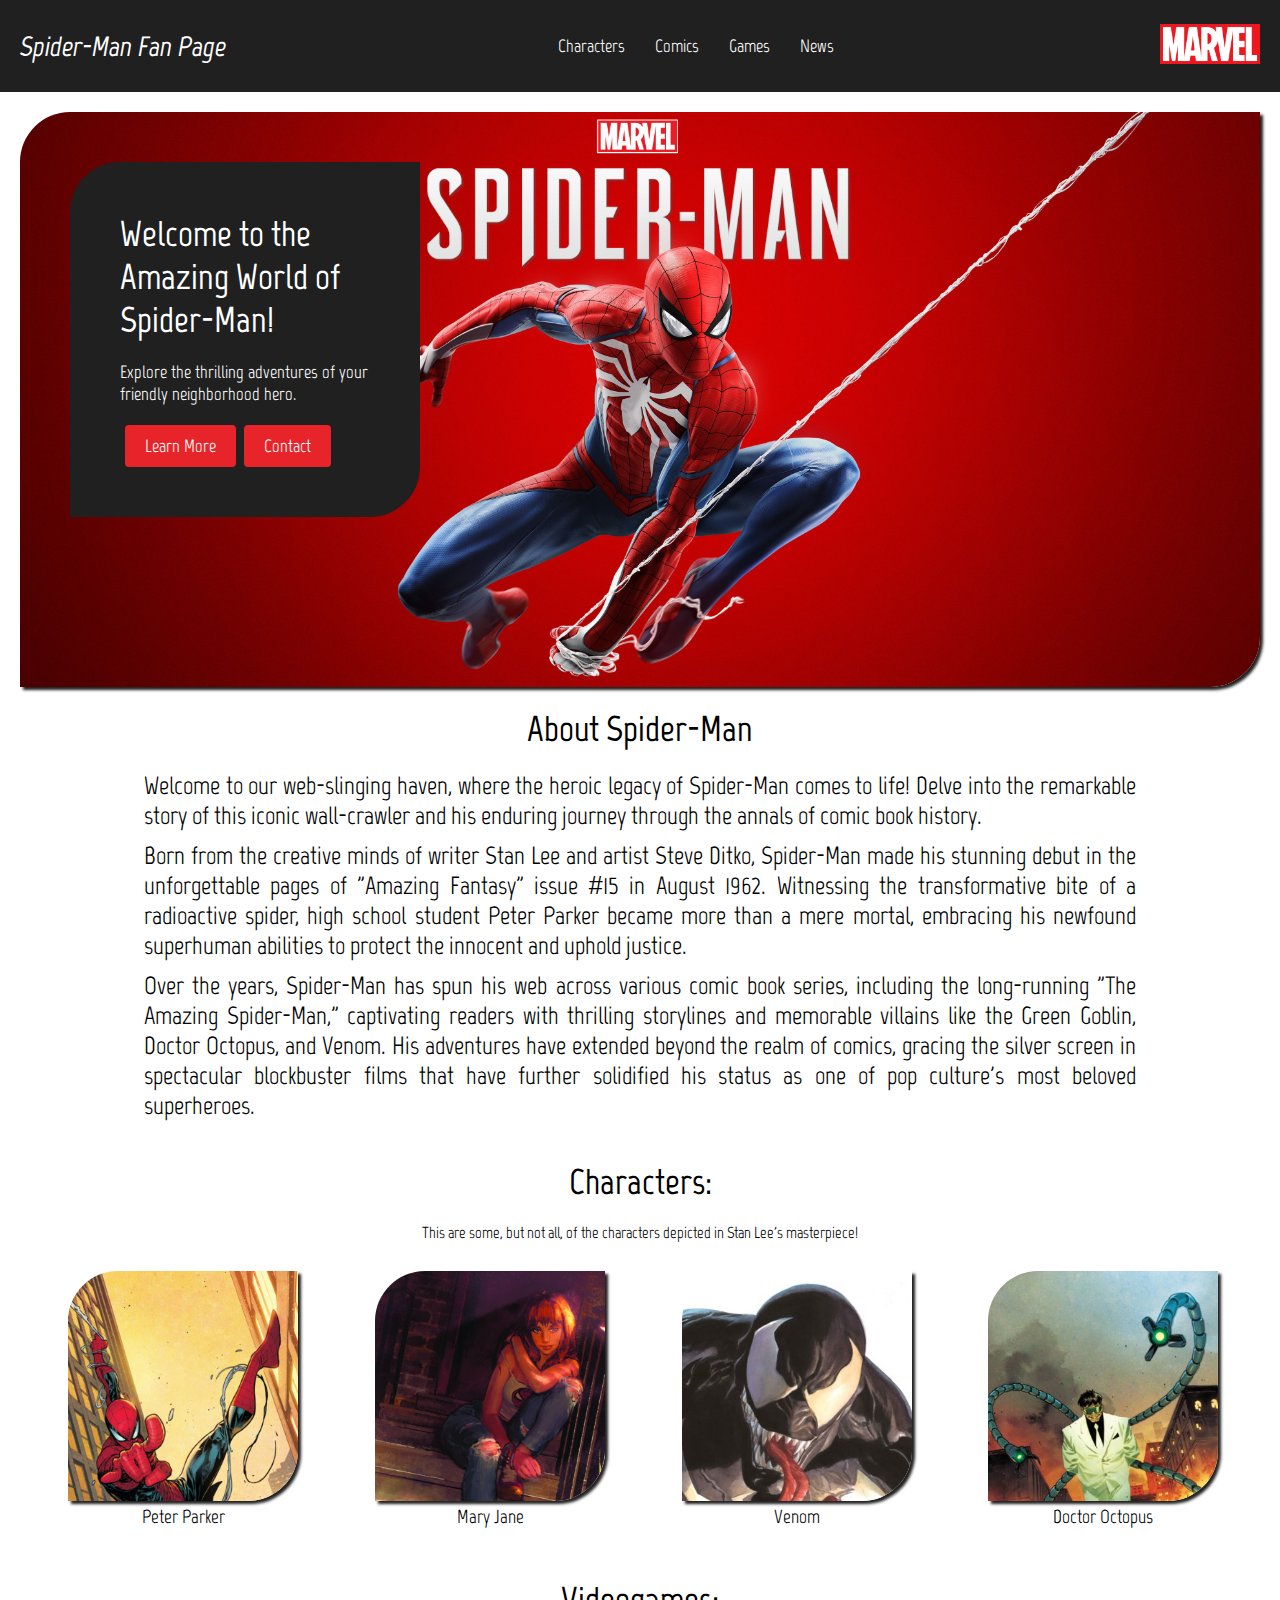
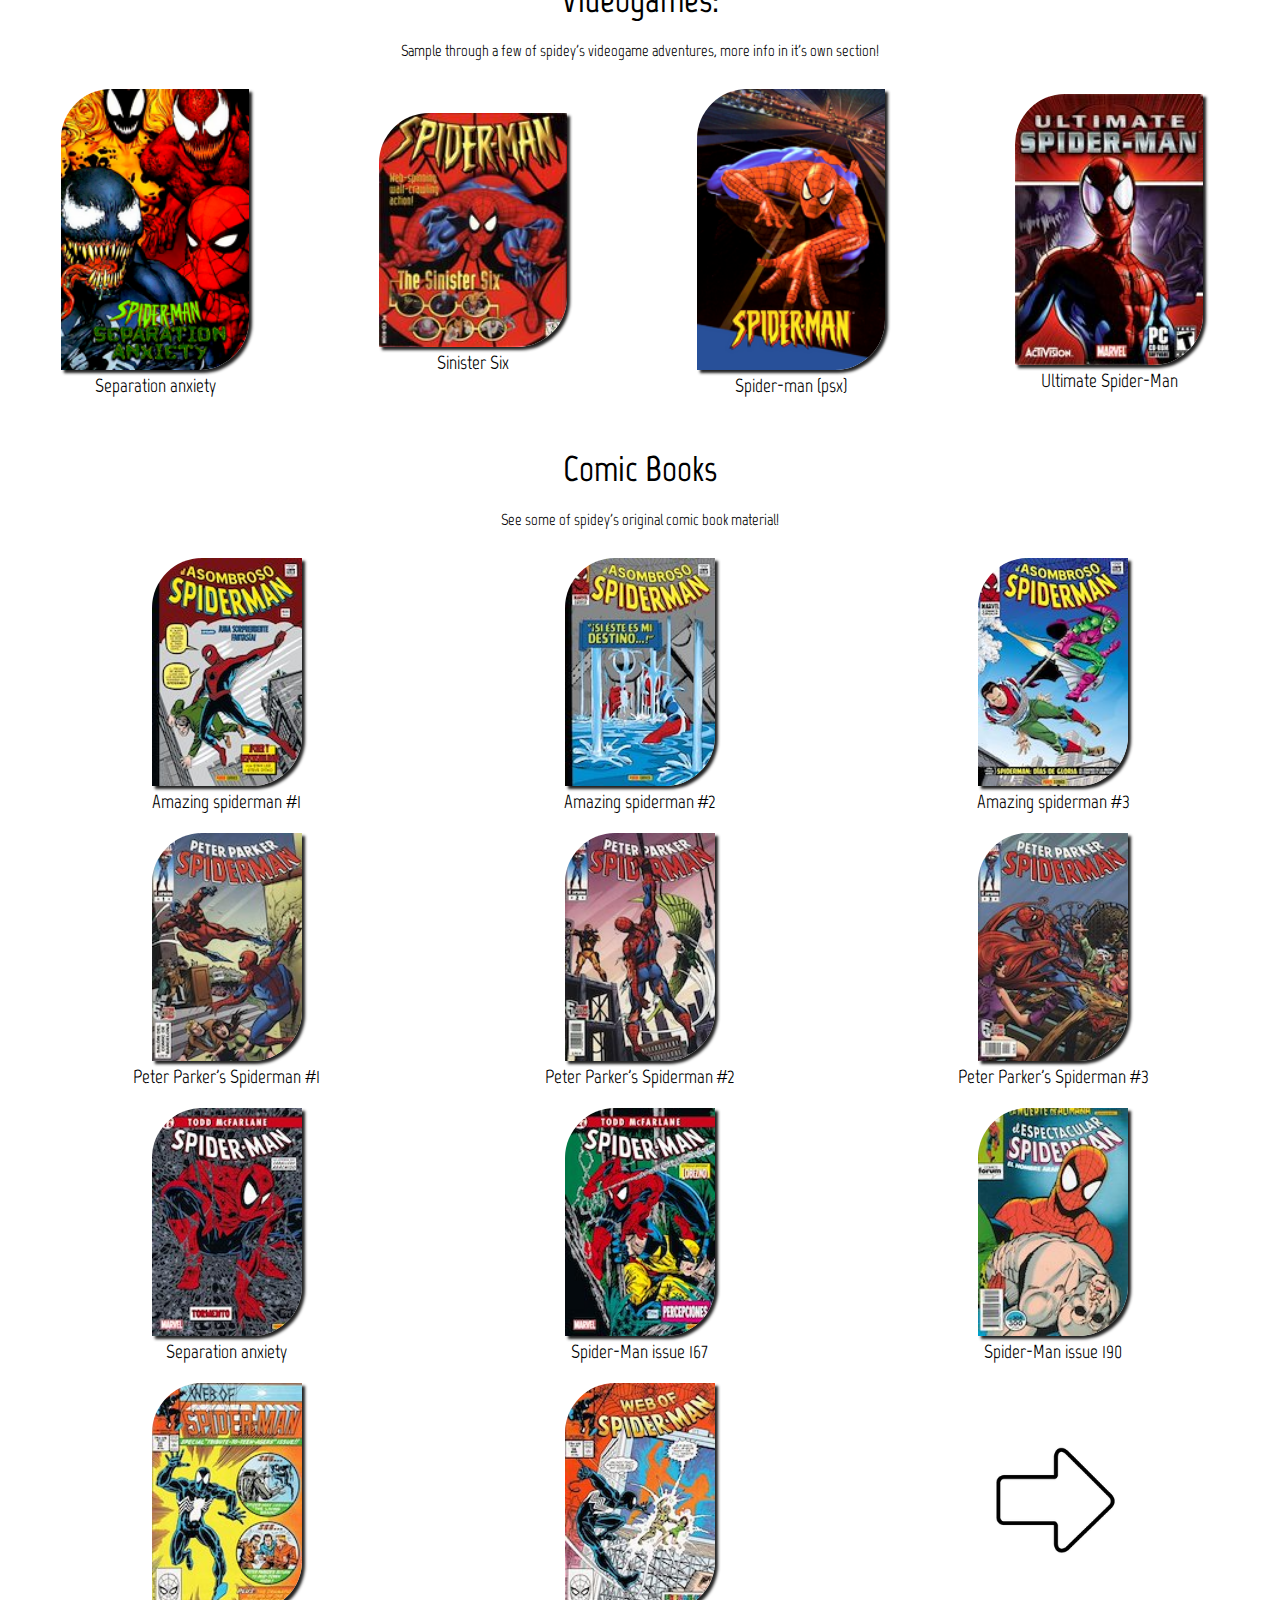
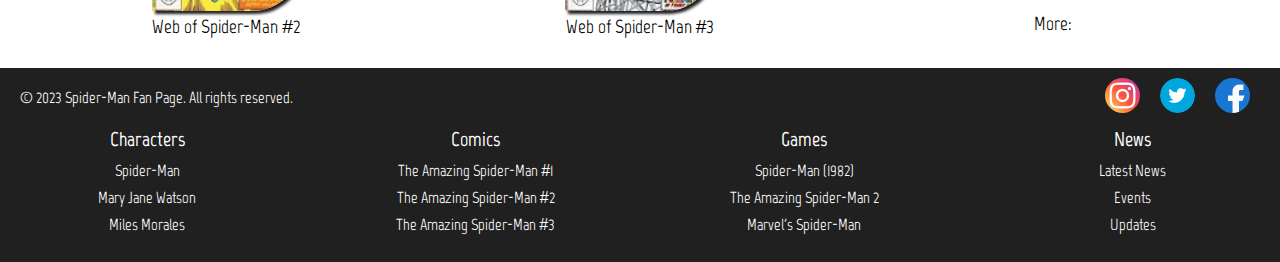
<file: index.html>
<!DOCTYPE html>
<html lang="en">
<head>
  <!--METADATA-->
  <meta charset="UTF-8">
  <meta name="viewport" content="width=device-width, initial-scale=1.0">
  <meta name="description" content="Spidey's Fan Page">
  <meta name="keywords" content="spiderman fan page html css js">
  <!--Google fonts-->
  <link rel="preconnect" href="https://fonts.googleapis.com">
  <link rel="preconnect" href="https://fonts.gstatic.com" crossorigin>
  <link href="https://fonts.googleapis.com/css2?family=Marvel:ital,wght@0,400;0,700;1,400;1,700&display=swap" rel="stylesheet">
  <!--Animate.css-->
  <link rel="stylesheet" href="https://cdnjs.cloudflare.com/ajax/libs/animate.css/4.1.1/animate.min.css"/>
  <!--CSS-->
  <link rel="shortcut icon" href="./favicon.ico" type="image/x-icon">
  <link rel="stylesheet" href="./index.css">
  <title>Main page</title>
</head>
<body id="content-container">
  <header>
    <h1>Spider-Man Fan Page</h1>
    <nav class="main-nav">
      <ul>
        <li><a href="./html/characters.html" class="navigation-link" data-page="characters">Characters</a></li>
        <li><a href="./html/comics.html" class="navigation-link" data-page="comics">Comics</a></li>
        <li><a href="./html/games.html" class="navigation-link" data-page="games">Games</a></li>
        <li><a href="./html/news.html" class="navigation-link" data-page="news">News</a></li>
      </ul>
    </nav>
    <a href="https://www.marvel.com/" target="_blank" rel="noopener noreferrer">
      <img src="./img/Marvel_Logo.svg.png" alt="Marvel_Logo">
    </a>
  </header>
  
  <main class="animate__animated animate__fadeIn">
    <section class="hero-section">
      <div class="hero-content">
        <h2>Welcome to the Amazing World of Spider-Man!</h2>
        <p>Explore the thrilling adventures of your friendly neighborhood hero.</p>
        <a href="#info" class="cta-button">Learn More</a>
        <a href="./html/news.html" target="_blank" class="cta-button">Contact</a>
      </div>
    </section>
    
    <section class="info-section" id="info">
      <h2>About Spider-Man</h2>
      <p>Welcome to our web-slinging haven, where the heroic legacy of Spider-Man comes to life! Delve into the remarkable story of this iconic wall-crawler and his enduring journey through the annals of comic book history.</p>
      <p>Born from the creative minds of writer Stan Lee and artist Steve Ditko, Spider-Man made his stunning debut in the unforgettable pages of "Amazing Fantasy" issue #15 in August 1962. Witnessing the transformative bite of a radioactive spider, high school student Peter Parker became more than a mere mortal, embracing his newfound superhuman abilities to protect the innocent and uphold justice.</p>
      <p>Over the years, Spider-Man has spun his web across various comic book series, including the long-running "The Amazing Spider-Man," captivating readers with thrilling storylines and memorable villains like the Green Goblin, Doctor Octopus, and Venom. His adventures have extended beyond the realm of comics, gracing the silver screen in spectacular blockbuster films that have further solidified his status as one of pop culture's most beloved superheroes.</p>
    </section>
    
    <section class="gallery-section">
      <h2>Characters:</h2>
      <p>This are some, but not all, of the characters depicted in Stan Lee's masterpiece!</p>
      <br>
      <div class="gallery-exterior">
        <div class="image-gallery">
          <figure>
            <img src="./img/spidey.jpg" alt="spidey">
            <figcaption>Peter Parker</figcaption>
          </figure>
          <figure>
            <img src="./img/mary-jane.jpg" alt="mary jane watson">
            <figcaption>Mary Jane</figcaption>
          </figure>
          <figure>
            <img src="./img/venom.jpg" alt="eddie brock alias venom">
            <figcaption>Venom</figcaption>
          </figure>
          <figure>
            <img src="./img/doctor-octopus.jpg" alt="otto octavius alias doctor octopus">
            <figcaption>Doctor Octopus</figcaption>
          </figure>
          <figure>
            <img src="./img/mysterio.jpg" alt="mysterio">
            <figcaption>Doctor Octopus</figcaption>
          </figure>
          <figure id="last">
            <a href="./html/characters.html" class="navigation-link" data-page="characters">
              <img src="./img/arrow.png" alt="see more">
              <figcaption>More:</figcaption>
            </a>
          </figure>
        </div>
      </div>
    </section>
    
    <section class="videogame-section">
      <h2>Videogames:</h2>
      <p>Sample through a few of spidey's videogame adventures, more info in it's own section!</p>
      <br>
      <div class="gallery-exterior">
        <div class="image-gallery">
          <figure>
            <img src="./img/spiderman-game-1.png" alt="game 1">
            <figcaption>Separation anxiety</figcaption>
          </figure>
          <figure>
            <img src="./img/spiderman-game-2.png" alt="game 2">
            <figcaption>Sinister Six</figcaption>
          </figure>
          <figure>
            <img src="./img/spiderman-game-3.png" alt="game 3">
            <figcaption>Spider-man (psx)</figcaption>
          </figure>
          <figure>
            <img src="./img/spiderman-game-6.jpg" alt="game 6">
            <figcaption>Ultimate Spider-Man</figcaption>
          </figure>
          <figure>
            <img src="./img/spiderman-game-9.png" alt="game 9">
            <figcaption>Miles Morales</figcaption>
          </figure>
          <figure id="last">
            <a href="./html/games.html" class="navigation-link" data-page="games">
              <img src="./img/arrow.png" alt="see more">
              <figcaption>More:</figcaption>
            </a>
          </figure>
        </div>
      </div>
    </section>
    
    <section class="comic-section">
      <h2>Comic Books</h2>
      <p>See some of spidey's original comic book material!</p>
      <br>
      <div class="image-gallery">
        <figure>
          <img src="./img/amazing-spiderman.jpg" alt="comic 1">
          <figcaption>Amazing spiderman #1</figcaption>
        </figure>
        <figure>
          <img src="./img/amazing-spiderman-2.jpg" alt="comic 2">
          <figcaption>Amazing spiderman #2</figcaption>
        </figure>
        <figure>
          <img src="./img/amazing-spiderman-3.jpg" alt="comic 3">
          <figcaption>Amazing spiderman #3</figcaption>
        </figure>
        <figure>
          <img src="./img/peter-parker.jpg" alt="comic 4">
          <figcaption>Peter Parker's Spiderman #1</figcaption>
        </figure>
        <figure>
          <img src="./img/peter-parker-2.jpg" alt="comic 5">
          <figcaption>Peter Parker's Spiderman #2</figcaption>
        </figure>
        <figure>
          <img src="./img/peter-parker-3.jpg" alt="comic 6">
          <figcaption>Peter Parker's Spiderman #3</figcaption>
        </figure>
        <figure>
          <img src="./img/spider-man-166.jpg" alt="comic 7">
          <figcaption>Separation anxiety</figcaption>
        </figure>
        <figure>
          <img src="./img/spider-man-167.jpg" alt="comic 8">
          <figcaption>Spider-Man issue 167</figcaption>
        </figure>
        <figure>
          <img src="./img/spider-man-190.jpg" alt="comic 9">
          <figcaption>Spider-Man issue 190</figcaption>
        </figure>
        <figure>
          <img src="./img/web-of-spiderman-2.jpg" alt="comic 10">
          <figcaption>Web of Spider-Man #2</figcaption>
        </figure>
        <figure>
          <img src="./img/web-of-spiderman-3.jpg" alt="comic 11">
          <figcaption>Web of Spider-Man #3</figcaption>
        </figure>
        <figure id="last">
          <a href="./html/comics.html" class="navigation-link" data-page="comics">
            <img src="./img/arrow.png" alt="see more">
            <figcaption>More:</figcaption>
          </a>
        </figure>
      </div>
    </section>
  </main>
  
  <footer>
    <div class="info">
      <p>&copy; 2023 Spider-Man Fan Page. All rights reserved.</p>
      <div class="logo-container">
        <a href="https://www.instagram.com/spiderman/" target="_blank" rel="noopener noreferrer">
          <img src="./img/instagram.png" alt="spidey's instagram page">
        </a>
        <a href="https://twitter.com/SpiderMan" target="_blank" rel="noopener noreferrer">
          <img src="./img/twitter.png" alt="spidey's twitter page">
        </a>
        <a href="https://www.facebook.com/spiderman" target="_blank" rel="noopener noreferrer">        
          <img src="./img/facebook.png" alt="spidey's facebook page">
        </a>
      </div>
    </div>

    <div class="footer-container">
      <div class="footer-section">
        <h3>Characters</h3>
        <ul>
          <li><a href="characters.html">Spider-Man</a></li>
          <li><a href="#">Mary Jane Watson</a></li>
          <li><a href="#">Miles Morales</a></li>
          <!-- Add more character links as needed -->
        </ul>
      </div>
      <div class="footer-section">
        <h3>Comics</h3>
        <ul>
          <li><a href="comics.html">The Amazing Spider-Man #1</a></li>
          <li><a href="#">The Amazing Spider-Man #2</a></li>
          <li><a href="#">The Amazing Spider-Man #3</a></li>
          <!-- Add more comic links as needed -->
        </ul>
      </div>
      <div class="footer-section">
        <h3>Games</h3>
        <ul>
          <li><a href="games.html">Spider-Man (1982)</a></li>
          <li><a href="#">The Amazing Spider-Man 2</a></li>
          <li><a href="#">Marvel's Spider-Man</a></li>
          <!-- Add more game links as needed -->
        </ul>
      </div>
      <div class="footer-section">
        <h3>News</h3>
        <ul>
          <li><a href="news.html">Latest News</a></li>
          <li><a href="#">Events</a></li>
          <li><a href="#">Updates</a></li>
          <!-- Add more news links as needed -->
        </ul>
      </div>
    </div>
  </footer>

  <script src="./index.js"></script>
</body>
</html>
</file>
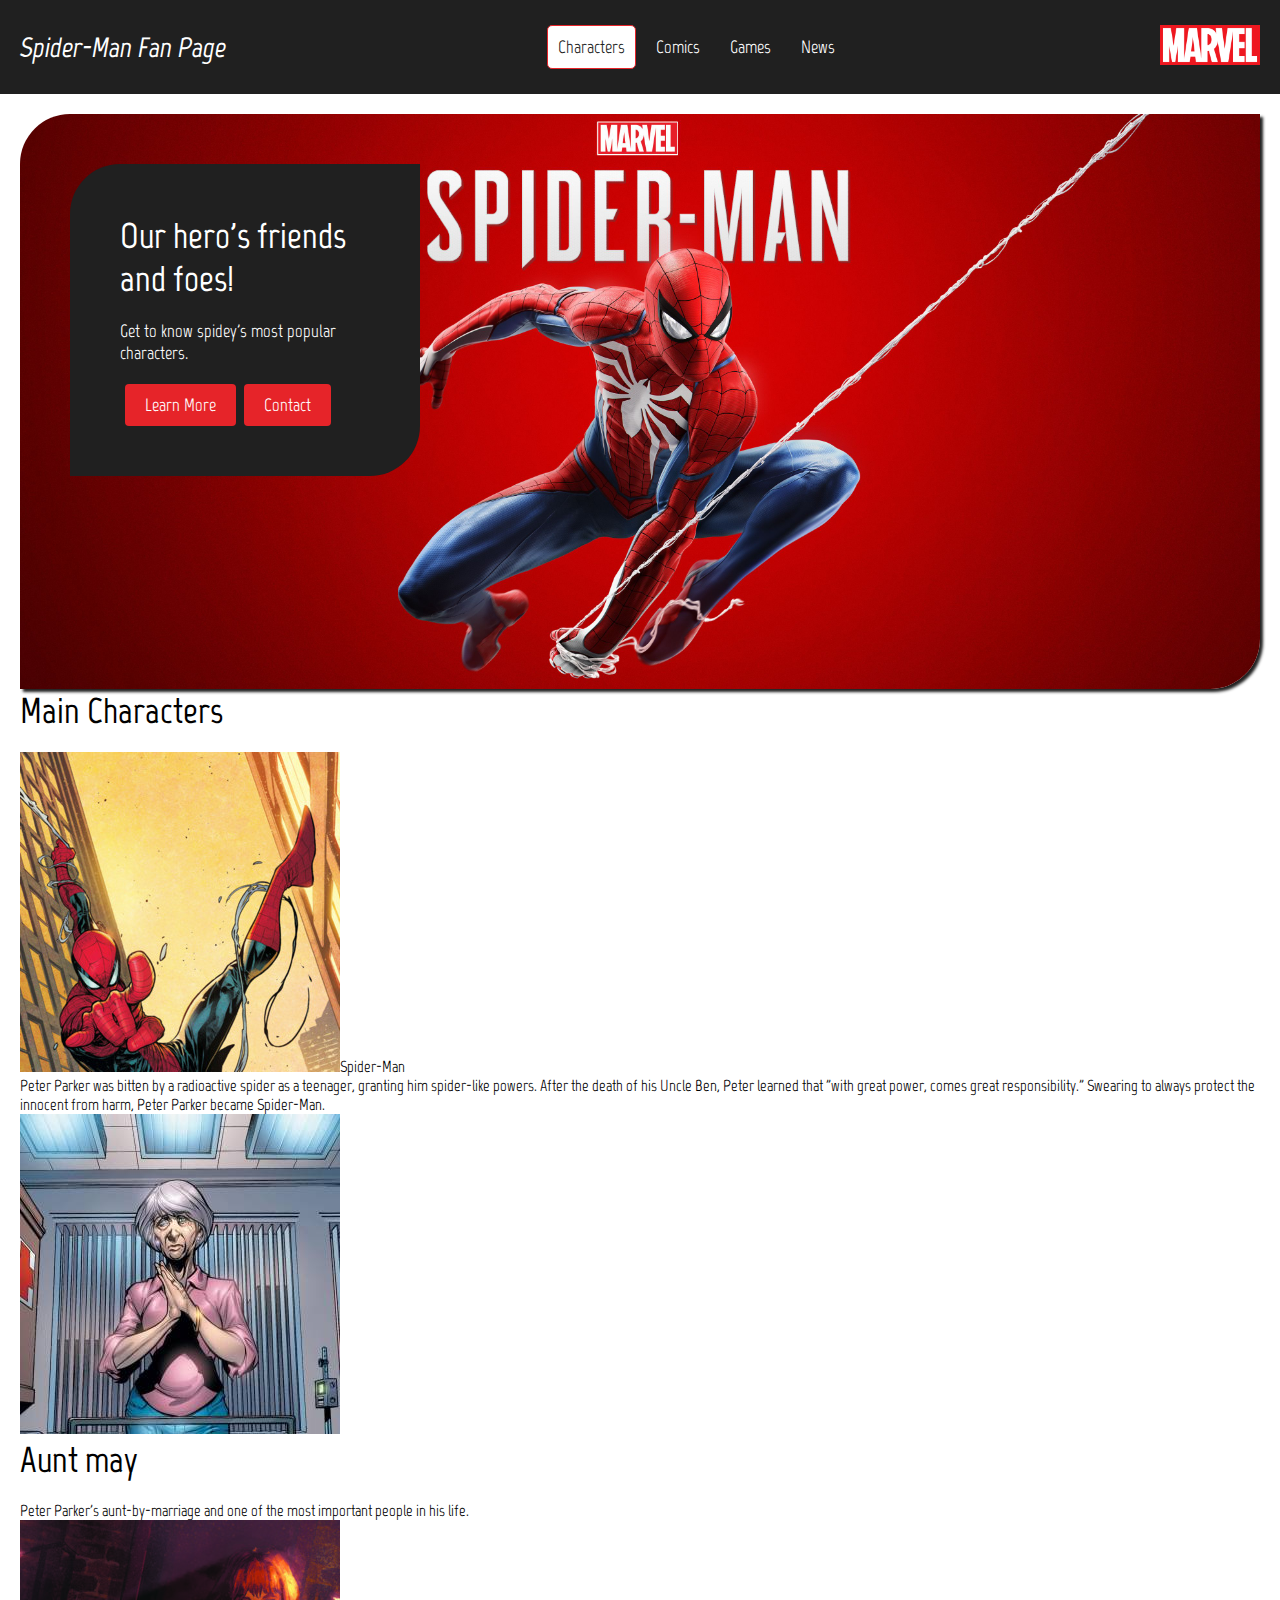
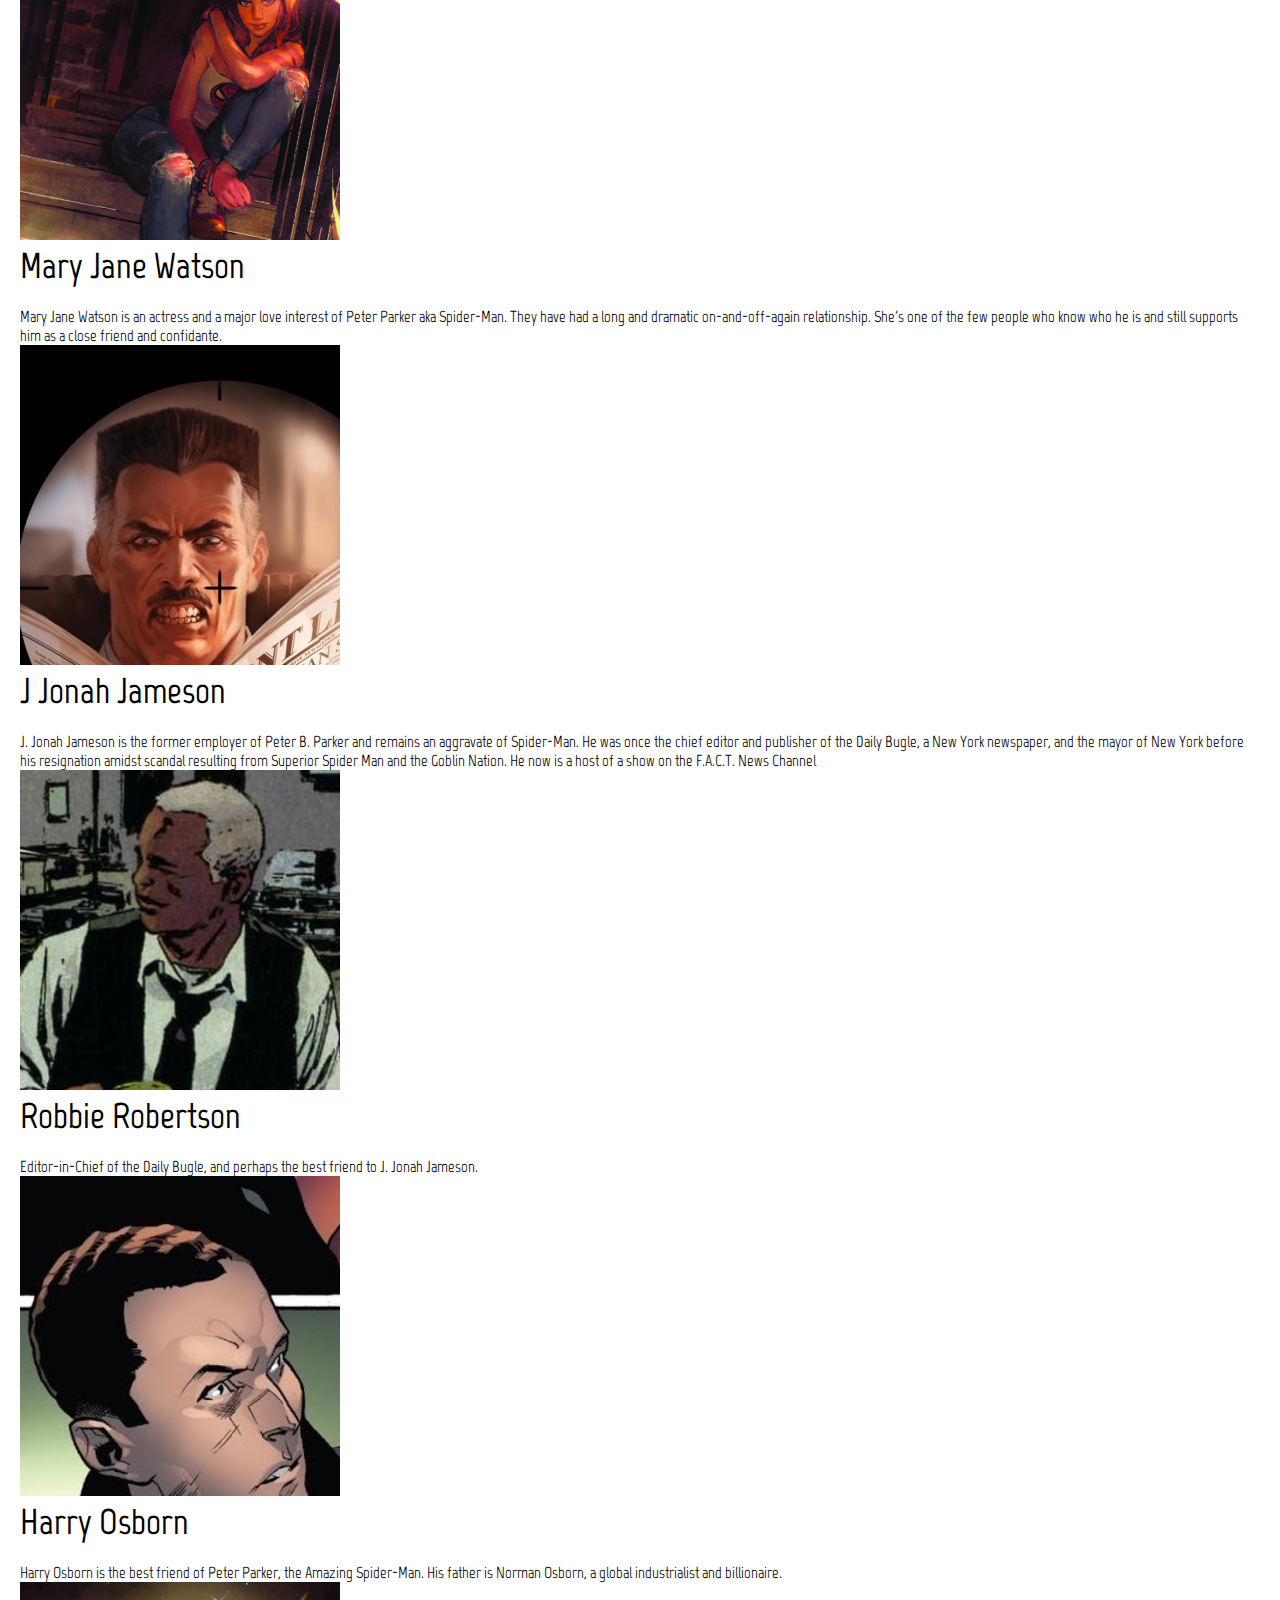
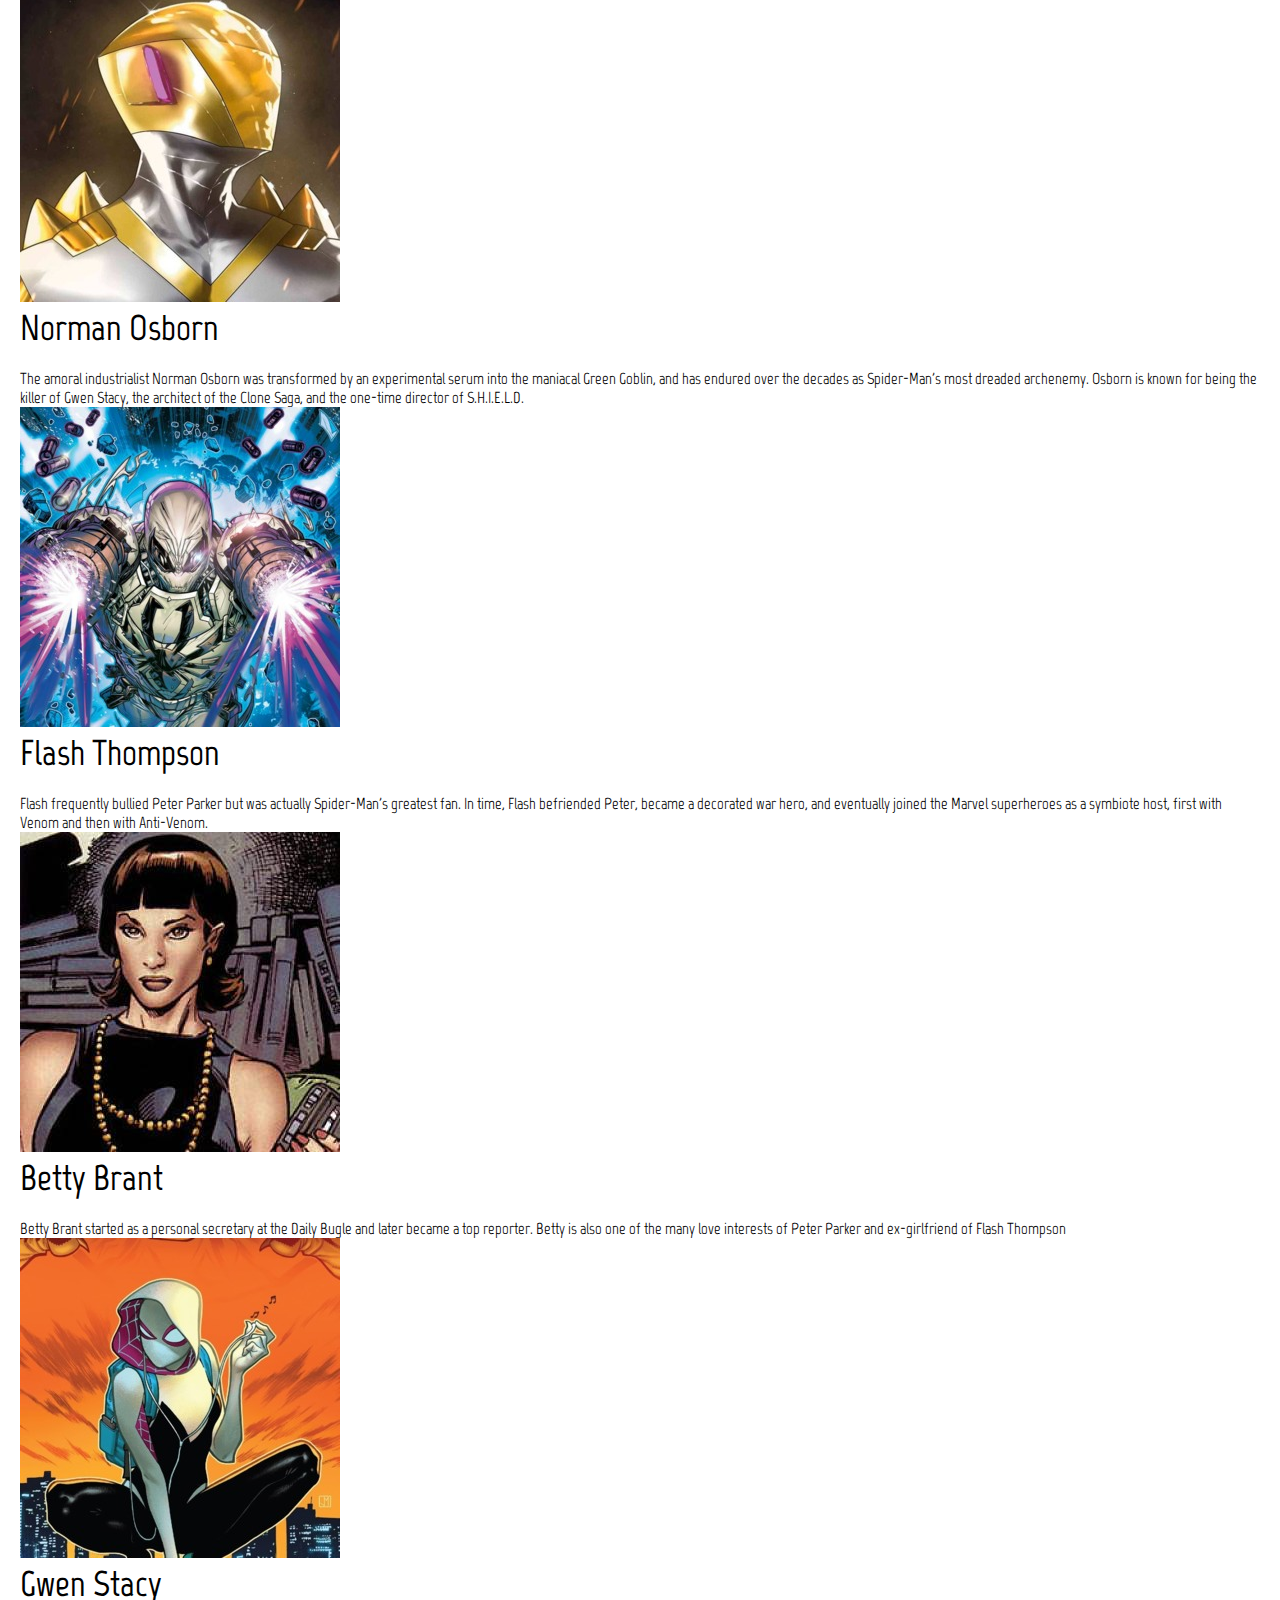
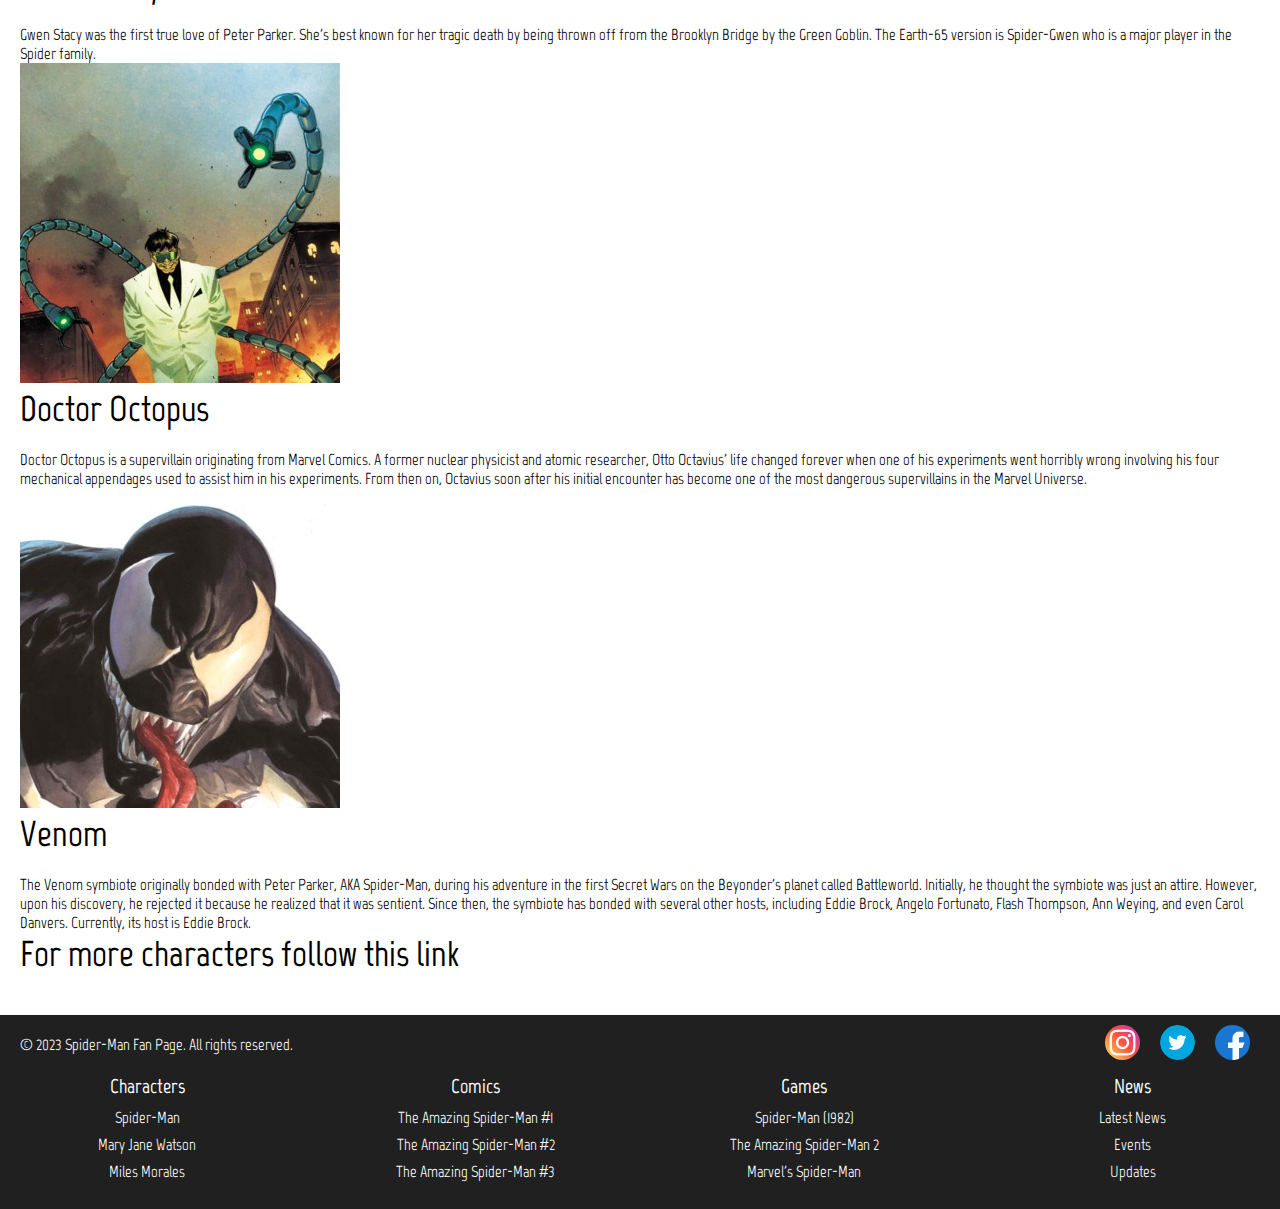
<file: html/characters.html>
<!DOCTYPE html>
<html lang="en">
<head>
  <!--METADATA-->
  <meta charset="UTF-8">
  <meta name="viewport" content="width=device-width, initial-scale=1.0">
  <meta name="description" content="Spidey's Fan Page">
  <meta name="keywords" content="spiderman fan page html css js">
  <!--Google fonts-->
  <link rel="preconnect" href="https://fonts.googleapis.com">
  <link rel="preconnect" href="https://fonts.gstatic.com" crossorigin>
  <link href="https://fonts.googleapis.com/css2?family=Marvel:ital,wght@0,400;0,700;1,400;1,700&display=swap" rel="stylesheet">
  <!--Animate.css-->
  <link rel="stylesheet" href="https://cdnjs.cloudflare.com/ajax/libs/animate.css/4.1.1/animate.min.css"/>
  <!--CSS-->
  <link rel="stylesheet" href="../css/characters.css">
  <link rel="shortcut icon" href="../favicon.ico" type="image/x-icon">
  <title>Characters</title>
</head>
<body>
  <header>
    <a href="../index.html"><h1>Spider-Man Fan Page</h1></a>
    <nav class="main-nav">
      <ul>
        <li aria-current="true"><a href="./characters.html">Characters</a></li>
        <li><a href="./comics.html">Comics</a></li>
        <li><a href="./games.html">Games</a></li>
        <li><a href="./news.html">News</a></li>
      </ul>
    </nav>
    <a href="https://www.marvel.com/" target="_blank" rel="noopener noreferrer">
      <img src="../img/Marvel_Logo.svg.png" alt="Marvel_Logo">
    </a>
  </header>
  
  <main class="animate__animated animate__fadeIn" id="content-container">
    <section class="hero-section">
      <div class="hero-content">
        <h2>Our hero's friends and foes!</h2>
        <p>Get to know spidey's most popular characters.</p>
        <a href="#characters" class="cta-button">Learn More</a>
        <a href="./html/news.html" target="_blank" class="cta-button">Contact</a>
      </div>
    </section>

    <section class="characters-section" id="characters">
      <h2>Main Characters</h2>
      <div class="characters-container">
        <div class="character-card">
          <img class="character-image" src="../img/spidey.jpg" alt="spiderman>
          <h2 class="character-name">Spider-Man</h2>
          <p class="character-summary">Peter Parker was bitten by a radioactive spider as a teenager, granting him spider-like powers. After the death of his Uncle Ben, Peter learned that "with great power, comes great responsibility." Swearing to always protect the innocent from harm, Peter Parker became Spider-Man.</p>
        </div>
        <div class="character-card">
          <img class="character-image" src="../img/aunt-may.jpg" alt="aunt-may">
          <h2 class="character-name">Aunt may</h2>
          <p class="character-summary">Peter Parker's aunt-by-marriage and one of the most important people in his life.</p>
        </div>
        <div class="character-card">
          <img class="character-image" src="../img/mary-jane.jpg" alt="mary-jane">
          <h2 class="character-name">Mary Jane Watson</h2>
          <p class="character-summary">Mary Jane Watson is an actress and a major love interest of Peter Parker aka Spider-Man. They have had a long and dramatic on-and-off-again relationship. She's one of the few people who know who he is and still supports him as a close friend and confidante.</p>
        </div>
        <div class="character-card">
          <img class="character-image" src="../img/jonah-jameson.jpg" alt="jonah-jameson">
          <h2 class="character-name">J Jonah Jameson</h2>
          <p class="character-summary">J. Jonah Jameson is the former employer of Peter B. Parker and remains an aggravate of Spider-Man. He was once the chief editor and publisher of the Daily Bugle, a New York newspaper, and the mayor of New York before his resignation amidst scandal resulting from Superior Spider Man and the Goblin Nation. He now is a host of a show on the F.A.C.T. News Channel</p>
        </div>
        <div class="character-card">
          <img class="character-image" src="../img/robie-robertsonjpg.jpg" alt="robbie robertson">
          <h2 class="character-name">Robbie Robertson</h2>
          <p class="character-summary">Editor-in-Chief of the Daily Bugle, and perhaps the best friend to J. Jonah Jameson.</p>
        </div>
        <div class="character-card">
          <img class="character-image" src="../img/harry-ossborn.jpg" alt="Harry Osborn">
          <h2 class="character-name">Harry Osborn</h2>
          <p class="character-summary">Harry Osborn is the best friend of Peter Parker, the Amazing Spider-Man. His father is Norman Osborn, a global industrialist and billionaire.</p>
        </div>
        <div class="character-card">
          <img class="character-image" src="../img/norman-osborn.jpg" alt="norman-osborn">
          <h2 class="character-name">Norman Osborn</h2>
          <p class="character-summary">The amoral industrialist Norman Osborn was transformed by an experimental serum into the maniacal Green Goblin, and has endured over the decades as Spider-Man's most dreaded archenemy. Osborn is known for being the killer of Gwen Stacy, the architect of the Clone Saga, and the one-time director of S.H.I.E.L.D.</p>
        </div>
        <div class="character-card">
          <img class="character-image" src="../img/flash-thompson.jpg" alt="flash-thompson">
          <h2 class="character-name">Flash Thompson</h2>
          <p class="character-summary">Flash frequently bullied Peter Parker but was actually Spider-Man's greatest fan. In time, Flash befriended Peter, became a decorated war hero, and eventually joined the Marvel superheroes as a symbiote host, first with Venom and then with Anti-Venom.</p>
        </div>
        <div class="character-card">
          <img class="character-image" src="../img/betty-brantjpg.jpg" alt="betty-brant">
          <h2 class="character-name">Betty Brant</h2>
          <p class="character-summary">Betty Brant started as a personal secretary at the Daily Bugle and later became a top reporter. Betty is also one of the many love interests of Peter Parker and ex-girlfriend of Flash Thompson</p>
        </div>
        <div class="character-card">
          <img class="character-image" src="../img/gwen-stacy.jpg" alt="gwen-stacy">
          <h2 class="character-name">Gwen Stacy</h2>
          <p class="character-summary">Gwen Stacy was the first true love of Peter Parker. She's best known for her tragic death by being thrown off from the Brooklyn Bridge by the Green Goblin. The Earth-65 version is Spider-Gwen who is a major player in the Spider family.</p>
        </div>
        <div class="character-card">
          <img class="character-image" src="../img/doctor-octopus.jpg" alt="doctor-octopus">
          <h2 class="character-name">Doctor Octopus</h2>
          <p class="character-summary">Doctor Octopus is a supervillain originating from Marvel Comics. A former nuclear physicist and atomic researcher, Otto Octavius' life changed forever when one of his experiments went horribly wrong involving his four mechanical appendages used to assist him in his experiments. From then on, Octavius soon after his initial encounter has become one of the most dangerous supervillains in the Marvel Universe.</p>
        </div>
        <div class="character-card">
          <img class="character-image" src="../img/venom.jpg" alt="Venom">
          <h2 class="character-name">Venom</h2>
          <p class="character-summary">The Venom symbiote originally bonded with Peter Parker, AKA Spider-Man, during his adventure in the first Secret Wars on the Beyonder's planet called Battleworld. Initially, he thought the symbiote was just an attire. However, upon his discovery, he rejected it because he realized that it was sentient. Since then, the symbiote has bonded with several other hosts, including Eddie Brock, Angelo Fortunato, Flash Thompson, Ann Weying, and even Carol Danvers. Currently, its host is Eddie Brock.
          </p>
        </div>
      </section>

      <section>
        <h2>For more characters follow <a href="http://https://comicvine.gamespot.com/the-amazing-spider-man/4050-2127/characters/" target="_blank" rel="noopener noreferrer">this</a> link</h2>
      </section>
  </main>
  
  <footer>
    <div class="info">
      <p>&copy; 2023 Spider-Man Fan Page. All rights reserved.</p>
      <div class="logo-container">
        <a href="https://www.instagram.com/spiderman/" target="_blank" rel="noopener noreferrer">
          <img src="../img/instagram.png" alt="spidey's instagram page">
        </a>
        <a href="https://twitter.com/SpiderMan" target="_blank" rel="noopener noreferrer">
          <img src="../img/twitter.png" alt="spidey's twitter page">
        </a>
        <a href="https://www.facebook.com/spiderman" target="_blank" rel="noopener noreferrer">        
          <img src="../img/facebook.png" alt="spidey's facebook page">
        </a>
      </div>
    </div>

    <div class="footer-container">
      <div class="footer-section">
        <h3>Characters</h3>
        <ul>
          <li><a href="characters.html">Spider-Man</a></li>
          <li><a href="#">Mary Jane Watson</a></li>
          <li><a href="#">Miles Morales</a></li>
          <!-- Add more character links as needed -->
        </ul>
      </div>
      <div class="footer-section">
        <h3>Comics</h3>
        <ul>
          <li><a href="comics.html">The Amazing Spider-Man #1</a></li>
          <li><a href="#">The Amazing Spider-Man #2</a></li>
          <li><a href="#">The Amazing Spider-Man #3</a></li>
          <!-- Add more comic links as needed -->
        </ul>
      </div>
      <div class="footer-section">
        <h3>Games</h3>
        <ul>
          <li><a href="games.html">Spider-Man (1982)</a></li>
          <li><a href="#">The Amazing Spider-Man 2</a></li>
          <li><a href="#">Marvel's Spider-Man</a></li>
          <!-- Add more game links as needed -->
        </ul>
      </div>
      <div class="footer-section">
        <h3>News</h3>
        <ul>
          <li><a href="news.html">Latest News</a></li>
          <li><a href="#">Events</a></li>
          <li><a href="#">Updates</a></li>
          <!-- Add more news links as needed -->
        </ul>
      </div>
    </div>
  </footer>
</body>
</html>
</file>
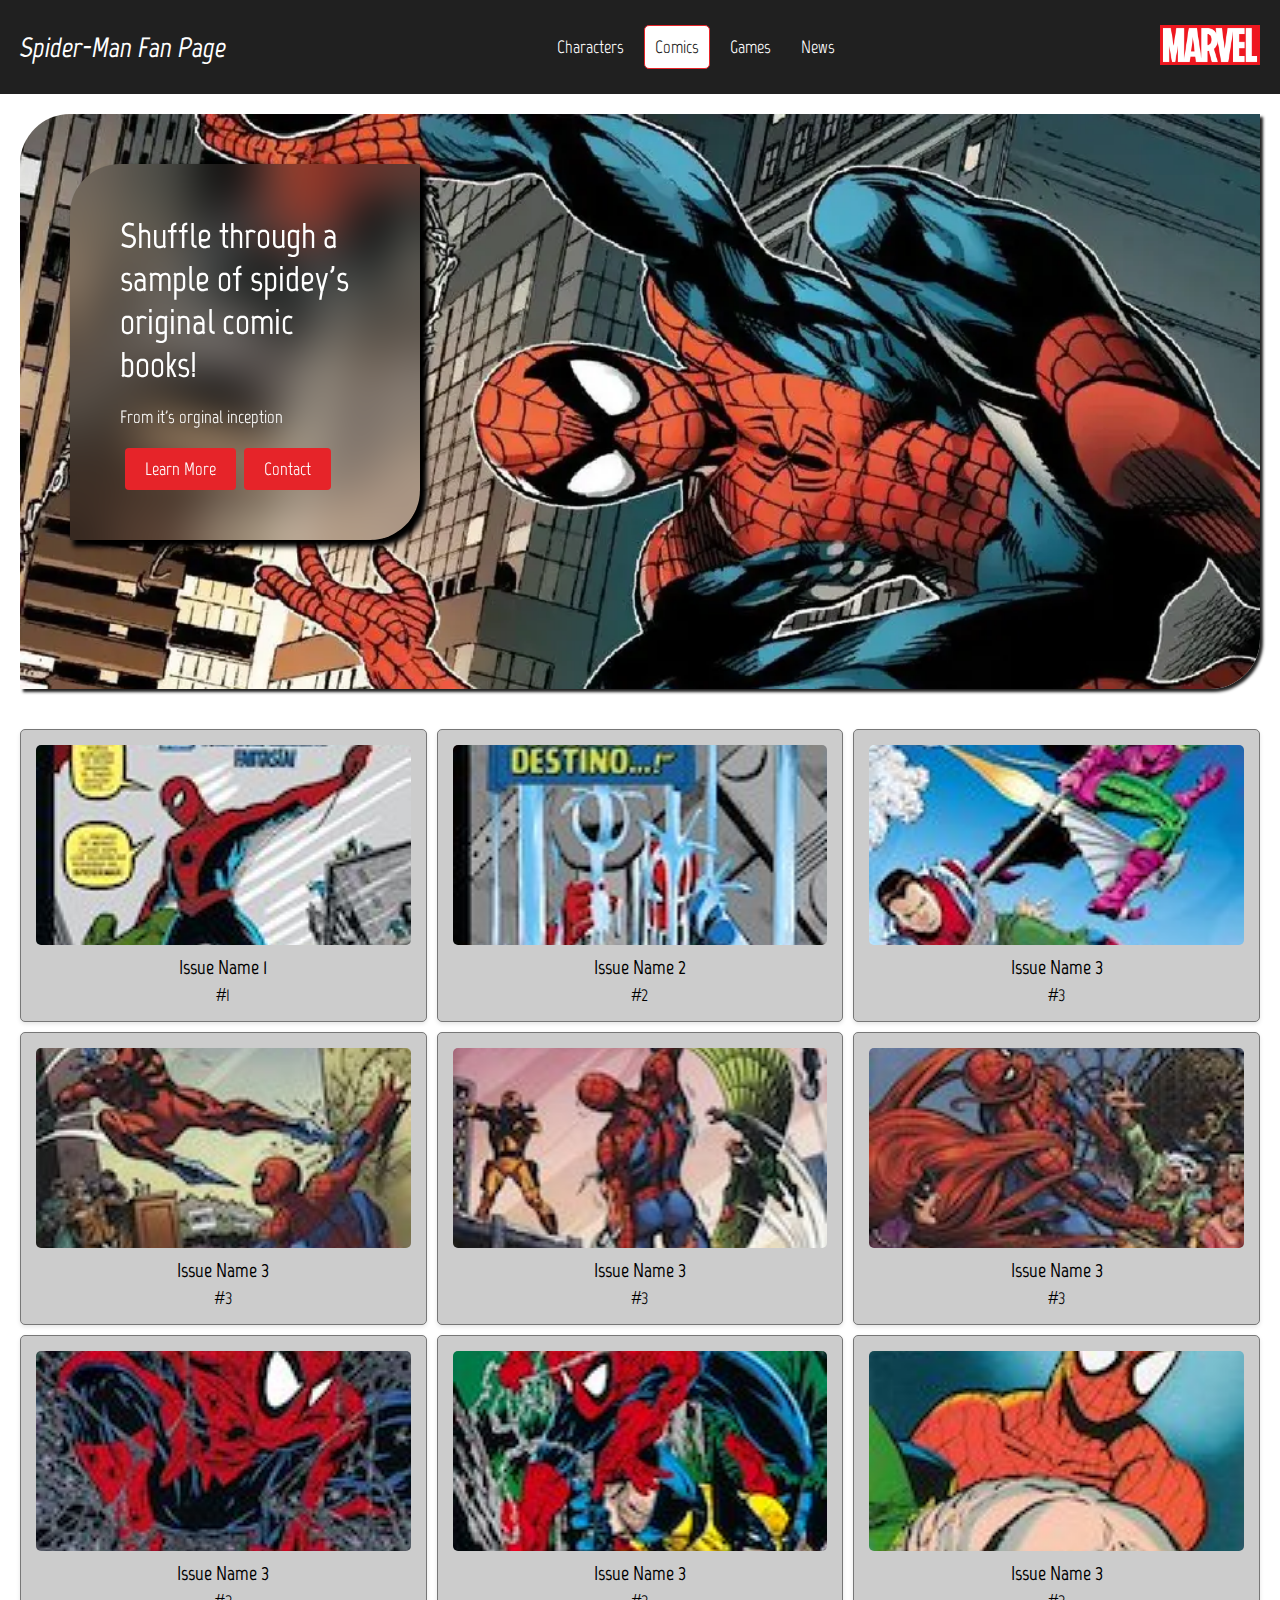
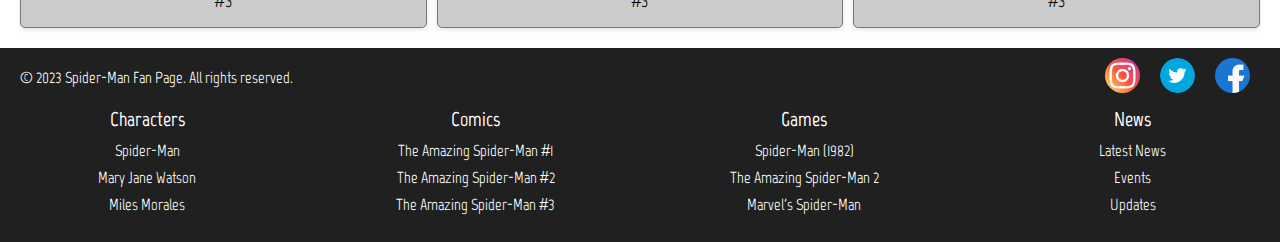
<file: html/comics.html>
<!DOCTYPE html>
<html lang="en">
<head>
  <!--METADATA-->
  <meta charset="UTF-8">
  <meta name="viewport" content="width=device-width, initial-scale=1.0">
  <meta name="description" content="Spidey's Fan Page">
  <meta name="keywords" content="spiderman fan page html css js">
  <!--Google fonts-->
  <link rel="preconnect" href="https://fonts.googleapis.com">
  <link rel="preconnect" href="https://fonts.gstatic.com" crossorigin>
  <link href="https://fonts.googleapis.com/css2?family=Marvel:ital,wght@0,400;0,700;1,400;1,700&display=swap" rel="stylesheet">
  <!--Animate.css-->
  <link rel="stylesheet" href="https://cdnjs.cloudflare.com/ajax/libs/animate.css/4.1.1/animate.min.css"/>
  <!--CSS-->
  <link rel="stylesheet" href="../css/comics.css">
  <link rel="shortcut icon" href="../favicon.ico" type="image/x-icon">
  <title>Comic books</title>
</head>
<body>
  <header>
    <a href="../index.html"><h1>Spider-Man Fan Page</h1></a>
    <nav class="main-nav">
      <ul>
        <li><a href="./characters.html">Characters</a></li>
        <li aria-current="true"><a href="./comics.html">Comics</a></li>
        <li><a href="./games.html">Games</a></li>
        <li><a href="./news.html">News</a></li>
      </ul>
    </nav>
    <a href="https://www.marvel.com/" target="_blank" rel="noopener noreferrer">
      <img src="../img/Marvel_Logo.svg.png" alt="Marvel_Logo">
    </a>
  </header>
  
  <main class="animate__animated animate__fadeIn" id="content-container">
    <section class="hero-section">
      <div class="hero-content">
        <h2>Shuffle through a sample of spidey's original comic books!</h2>
        <p>From it's orginal inception</p>
        <a href="#info" class="cta-button">Learn More</a>
        <a href="./html/news.html" target="_blank" class="cta-button">Contact</a>
      </div>
    </section>
  </main>

  <section class="comics">
    <div class="card">
      <img src="../img/amazing-spiderman.jpg" alt="Spider-Man Comic 1">
      <h3>Issue Name 1</h3>
      <p>#1</p>
    </div>
    <div class="card">
      <img src="../img/amazing-spiderman-2.jpg" alt="Spider-Man Comic 2">
      <h3>Issue Name 2</h3>
      <p>#2</p>
    </div>
    <div class="card">
      <img src="../img/amazing-spiderman-3.jpg" alt="Spider-Man Comic 3">
      <h3>Issue Name 3</h3>
      <p>#3</p>
    </div>
    <div class="card">
      <img src="../img/peter-parker.jpg" alt="Spider-Man Comic 3">
      <h3>Issue Name 3</h3>
      <p>#3</p>
    </div>
    <div class="card">
      <img src="../img/peter-parker-2.jpg" alt="Spider-Man Comic 3">
      <h3>Issue Name 3</h3>
      <p>#3</p>
    </div>
    <div class="card">
      <img src="../img/peter-parker-3.jpg" alt="Spider-Man Comic 3">
      <h3>Issue Name 3</h3>
      <p>#3</p>
    </div>
    <div class="card">
      <img src="../img/spider-man-166.jpg" alt="Spider-Man Comic 3">
      <h3>Issue Name 3</h3>
      <p>#3</p>
    </div>
    <div class="card">
      <img src="../img/spider-man-167.jpg" alt="Spider-Man Comic 3">
      <h3>Issue Name 3</h3>
      <p>#3</p>
    </div>
    <div class="card">
      <img src="../img/spider-man-190.jpg" alt="Spider-Man Comic 3">
      <h3>Issue Name 3</h3>
      <p>#3</p>
    </div>
  </section>
  
  <footer>
    <div class="info">
      <p>&copy; 2023 Spider-Man Fan Page. All rights reserved.</p>
      <div class="logo-container">
        <a href="https://www.instagram.com/spiderman/" target="_blank" rel="noopener noreferrer">
          <img src="../img/instagram.png" alt="spidey's instagram page">
        </a>
        <a href="https://twitter.com/SpiderMan" target="_blank" rel="noopener noreferrer">
          <img src="../img/twitter.png" alt="spidey's twitter page">
        </a>
        <a href="https://www.facebook.com/spiderman" target="_blank" rel="noopener noreferrer">        
          <img src="../img/facebook.png" alt="spidey's facebook page">
        </a>
      </div>
    </div>

    <div class="footer-container">
      <div class="footer-section">
        <h3>Characters</h3>
        <ul>
          <li><a href="characters.html">Spider-Man</a></li>
          <li><a href="#">Mary Jane Watson</a></li>
          <li><a href="#">Miles Morales</a></li>
          <!-- Add more character links as needed -->
        </ul>
      </div>
      <div class="footer-section">
        <h3>Comics</h3>
        <ul>
          <li><a href="comics.html">The Amazing Spider-Man #1</a></li>
          <li><a href="#">The Amazing Spider-Man #2</a></li>
          <li><a href="#">The Amazing Spider-Man #3</a></li>
          <!-- Add more comic links as needed -->
        </ul>
      </div>
      <div class="footer-section">
        <h3>Games</h3>
        <ul>
          <li><a href="games.html">Spider-Man (1982)</a></li>
          <li><a href="#">The Amazing Spider-Man 2</a></li>
          <li><a href="#">Marvel's Spider-Man</a></li>
          <!-- Add more game links as needed -->
        </ul>
      </div>
      <div class="footer-section">
        <h3>News</h3>
        <ul>
          <li><a href="news.html">Latest News</a></li>
          <li><a href="#">Events</a></li>
          <li><a href="#">Updates</a></li>
          <!-- Add more news links as needed -->
        </ul>
      </div>
    </div>
  </footer>
</body>
</html>
</file>
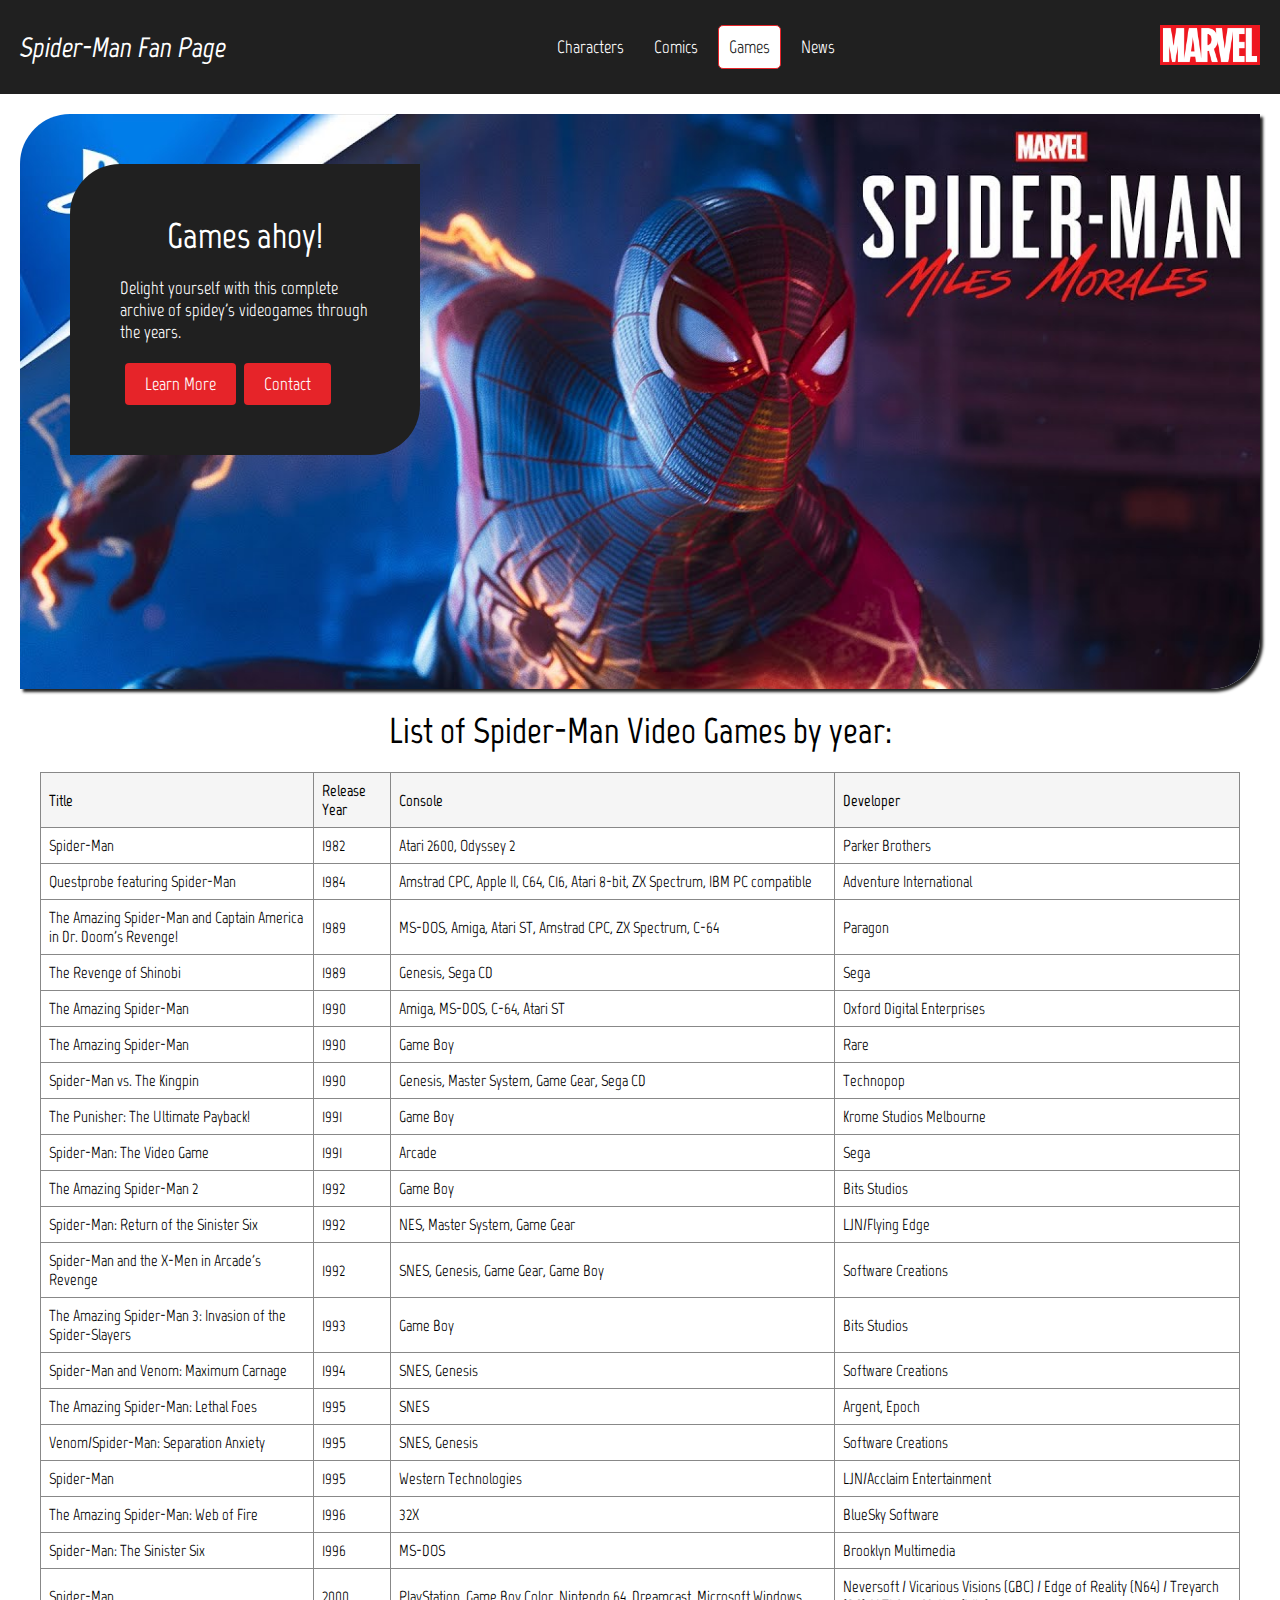
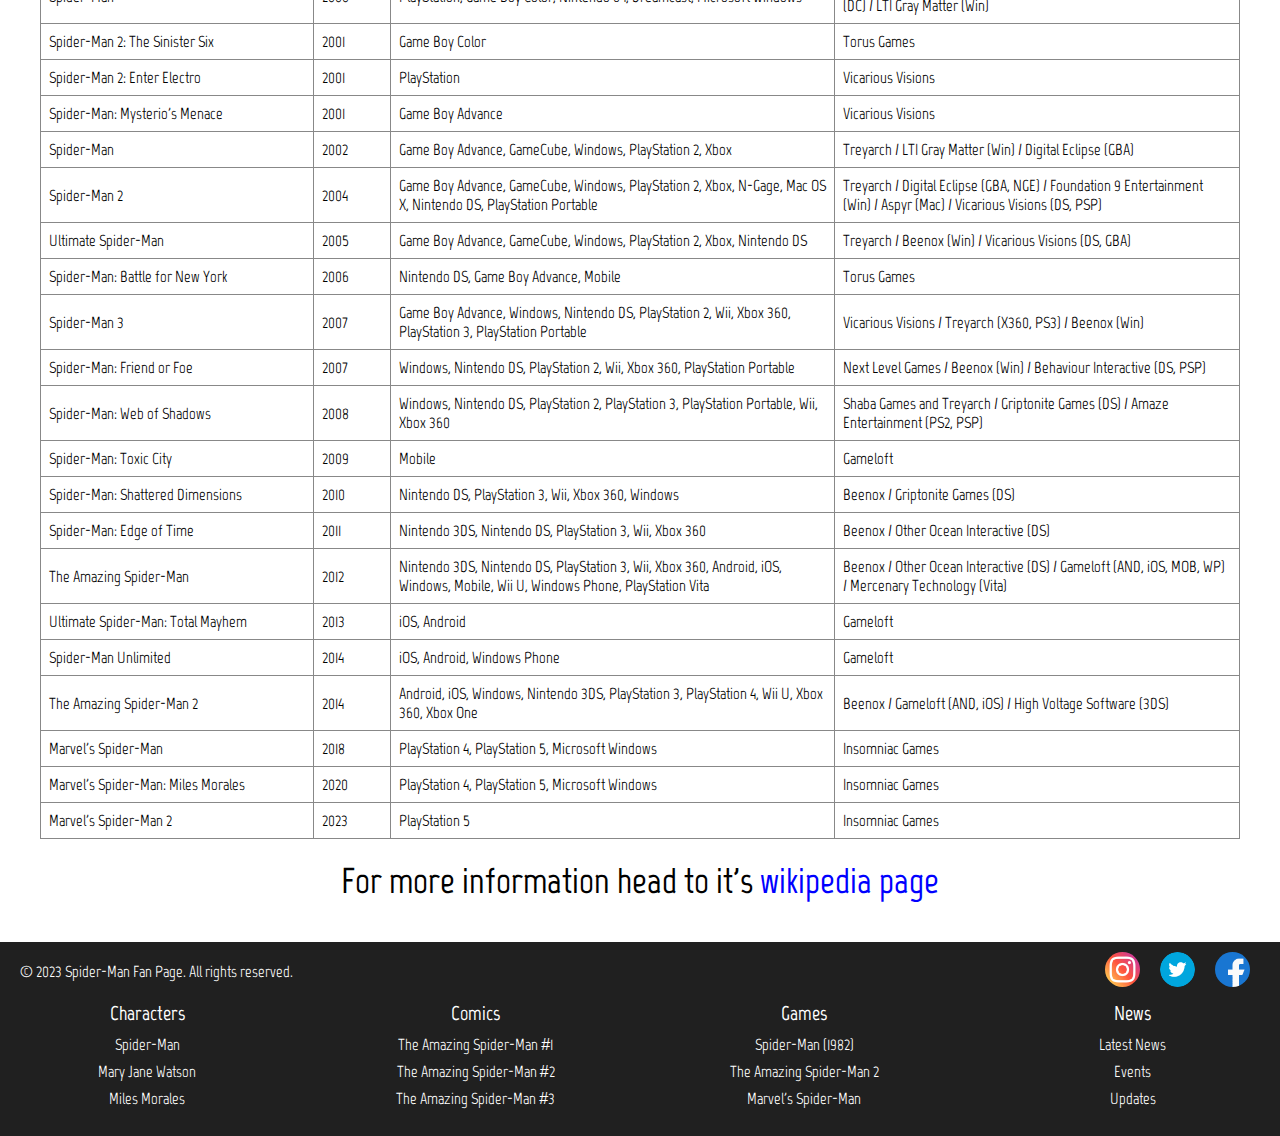
<file: html/games.html>
<!DOCTYPE html>
<html lang="en">
<head>
  <!--METADATA-->
  <meta charset="UTF-8">
  <meta name="viewport" content="width=device-width, initial-scale=1.0">
  <meta name="description" content="Spidey's Fan Page">
  <meta name="keywords" content="spiderman fan page html css js">
  <!--Google fonts-->
  <link rel="preconnect" href="https://fonts.googleapis.com">
  <link rel="preconnect" href="https://fonts.gstatic.com" crossorigin>
  <link href="https://fonts.googleapis.com/css2?family=Marvel:ital,wght@0,400;0,700;1,400;1,700&display=swap" rel="stylesheet">
  <!--Animate.css-->
  <link rel="stylesheet" href="https://cdnjs.cloudflare.com/ajax/libs/animate.css/4.1.1/animate.min.css"/>
  <!--CSS-->
  <link rel="stylesheet" href="../css/games.css">
  <link rel="shortcut icon" href="../favicon.ico" type="image/x-icon">
  <title>Videogames</title>
</head>
<body>
  <header>
    <a href="../index.html"><h1>Spider-Man Fan Page</h1></a>
    <nav class="main-nav">
      <ul>
        <li><a href="./characters.html">Characters</a></li>
        <li><a href="./comics.html">Comics</a></li>
        <li aria-current="true"><a href="./games.html">Games</a></li>
        <li><a href="./news.html">News</a></li>
      </ul>
    </nav>
    <a href="https://www.marvel.com/" target="_blank" rel="noopener noreferrer">
      <img src="../img/Marvel_Logo.svg.png" alt="Marvel_Logo">
    </a>
  </header>
  
  <main class="animate__animated animate__fadeIn" id="content-container">
    <section class="hero-section">
      <div class="hero-content">
        <h2>Games ahoy!</h2>
        <p>Delight yourself with this complete archive of spidey's videogames through the years.</p>
        <a href="#list" class="cta-button">Learn More</a>
        <a href="./html/news.html" target="_blank" class="cta-button">Contact</a>
      </div>
    </section>

    <section class="game-list-section">
      <h2>List of Spider-Man Video Games by year:</h2>
      <table class="game-list" id="list">
        <thead>
          <tr>
            <th>Title</th>
            <th>Release Year</th>
            <th>Console</th>
            <th>Developer</th>
          </tr>
        </thead>
        <tbody>
          <tr>
            <td>Spider-Man</td>
            <td>1982</td>
            <td>Atari 2600, Odyssey 2</td>
            <td>Parker Brothers</td>
          </tr>
          <tr>
            <td>Questprobe featuring Spider-Man</td>
            <td>1984</td>
            <td>Amstrad CPC, Apple II, C64, C16, Atari 8-bit, ZX Spectrum, IBM PC compatible</td>
            <td>Adventure International</td>
          </tr>
          <tr>
            <td>The Amazing Spider-Man and Captain America in Dr. Doom's Revenge!</td>
            <td>1989</td>
            <td>MS-DOS, Amiga, Atari ST, Amstrad CPC, ZX Spectrum, C-64</td>
            <td>Paragon</td>
          </tr>
          <tr>
            <td>The Revenge of Shinobi</td>
            <td>1989</td>
            <td>Genesis, Sega CD</td>
            <td>Sega</td>
          </tr>
          <tr>
            <td>The Amazing Spider-Man</td>
            <td>1990</td>
            <td>Amiga, MS-DOS, C-64, Atari ST</td>
            <td>Oxford Digital Enterprises</td>
          </tr>
          <tr>
            <td>The Amazing Spider-Man</td>
            <td>1990</td>
            <td>Game Boy</td>
            <td>Rare</td>
          </tr>
          <tr>
            <td>Spider-Man vs. The Kingpin</td>
            <td>1990</td>
            <td>Genesis, Master System, Game Gear, Sega CD</td>
            <td>Technopop</td>
          </tr>
          <tr>
            <td>The Punisher: The Ultimate Payback!</td>
            <td>1991</td>
            <td>Game Boy</td>
            <td>Krome Studios Melbourne</td>
          </tr>
          <tr>
            <td>Spider-Man: The Video Game</td>
            <td>1991</td>
            <td>Arcade</td>
            <td>Sega</td>
        </tr>
        <tr>
            <td>The Amazing Spider-Man 2</td>
            <td>1992</td>
            <td>Game Boy</td>
            <td>Bits Studios</td>
        </tr>
        <tr>
            <td>Spider-Man: Return of the Sinister Six</td>
            <td>1992</td>
            <td>NES, Master System, Game Gear</td>
            <td>LJN/Flying Edge</td>
        </tr>
        <tr>
            <td>Spider-Man and the X-Men in Arcade&#39;s Revenge</td>
            <td>1992</td>
            <td>SNES, Genesis, Game Gear, Game Boy</td>
            <td>Software Creations</td>
        </tr>
        <tr>
            <td>The Amazing Spider-Man 3: Invasion of the Spider-Slayers</td>
            <td>1993</td>
            <td>Game Boy</td>
            <td>Bits Studios</td>
        </tr>
        <tr>
            <td>Spider-Man and Venom: Maximum Carnage</td>
            <td>1994</td>
            <td>SNES, Genesis</td>
            <td>Software Creations</td>
        </tr>
        <tr>
            <td>The Amazing Spider-Man: Lethal Foes</td>
            <td>1995</td>
            <td>SNES</td>
            <td>Argent, Epoch</td>
        </tr>
        <tr>
            <td>Venom/Spider-Man: Separation Anxiety</td>
            <td>1995</td>
            <td>SNES, Genesis</td>
            <td>Software Creations</td>
        </tr>
        <tr>
            <td>Spider-Man</td>
            <td>1995</td>
            <td>Western Technologies</td>
            <td>LJN/Acclaim Entertainment</td>
        </tr>
        <tr>
            <td>The Amazing Spider-Man: Web of Fire</td>
            <td>1996</td>
            <td>32X</td>
            <td>BlueSky Software</td>
        </tr>
        <tr>
            <td>Spider-Man: The Sinister Six</td>
            <td>1996</td>
            <td>MS-DOS</td>
            <td>Brooklyn Multimedia</td>
        </tr>
        <tr>
            <td>Spider-Man</td>
            <td>2000</td>
            <td>PlayStation, Game Boy Color, Nintendo 64, Dreamcast, Microsoft Windows</td>
            <td>Neversoft / Vicarious Visions (GBC) / Edge of Reality (N64) / Treyarch (DC) / LTI Gray Matter (Win)</td>
        </tr>
        <tr>
            <td>Spider-Man 2: The Sinister Six</td>
            <td>2001</td>
            <td>Game Boy Color</td>
            <td>Torus Games</td>
        </tr>
        <tr>
            <td>Spider-Man 2: Enter Electro</td>
            <td>2001</td>
            <td>PlayStation</td>
            <td>Vicarious Visions</td>
        </tr>
        <tr>
            <td>Spider-Man: Mysterio&#39;s Menace</td>
            <td>2001</td>
            <td>Game Boy Advance</td>
            <td>Vicarious Visions</td>
        </tr>
        <tr>
            <td>Spider-Man</td>
            <td>2002</td>
            <td>Game Boy Advance, GameCube, Windows, PlayStation 2, Xbox</td>
            <td>Treyarch / LTI Gray Matter (Win) / Digital Eclipse (GBA)</td>
        </tr>
        <tr>
            <td>Spider-Man 2</td>
            <td>2004</td>
            <td>Game Boy Advance, GameCube, Windows, PlayStation 2, Xbox, N-Gage, Mac OS X, Nintendo DS, PlayStation Portable</td>
            <td>Treyarch / Digital Eclipse (GBA, NGE) / Foundation 9 Entertainment (Win) / Aspyr (Mac) / Vicarious Visions (DS, PSP)</td>
        </tr>
        <tr>
            <td>Ultimate Spider-Man</td>
            <td>2005</td>
            <td>Game Boy Advance, GameCube, Windows, PlayStation 2, Xbox, Nintendo DS</td>
            <td>Treyarch / Beenox (Win) / Vicarious Visions (DS, GBA)</td>
        </tr>
        <tr>
            <td>Spider-Man: Battle for New York</td>
            <td>2006</td>
            <td>Nintendo DS, Game Boy Advance, Mobile</td>
            <td>Torus Games</td>
        </tr>
        <tr>
            <td>Spider-Man 3</td>
            <td>2007</td>
            <td>Game Boy Advance, Windows, Nintendo DS, PlayStation 2, Wii, Xbox 360, PlayStation 3, PlayStation Portable</td>
            <td>Vicarious Visions / Treyarch (X360, PS3) / Beenox (Win)</td>
        </tr>
        <tr>
            <td>Spider-Man: Friend or Foe</td>
            <td>2007</td>
            <td>Windows, Nintendo DS, PlayStation 2, Wii, Xbox 360, PlayStation Portable</td>
            <td>Next Level Games / Beenox (Win) / Behaviour Interactive (DS, PSP)</td>
        </tr>
        <tr>
            <td>Spider-Man: Web of Shadows</td>
            <td>2008</td>
            <td>Windows, Nintendo DS, PlayStation 2, PlayStation 3, PlayStation Portable, Wii, Xbox 360</td>
            <td>Shaba Games and Treyarch / Griptonite Games (DS) / Amaze Entertainment (PS2, PSP)</td>
        </tr>
        <tr>
            <td>Spider-Man: Toxic City</td>
            <td>2009</td>
            <td>Mobile</td>
            <td>Gameloft</td>
        </tr>
        <tr>
            <td>Spider-Man: Shattered Dimensions</td>
            <td>2010</td>
            <td>Nintendo DS, PlayStation 3, Wii, Xbox 360, Windows</td>
            <td>Beenox / Griptonite Games (DS)</td>
        </tr>
        <tr>
            <td>Spider-Man: Edge of Time</td>
            <td>2011</td>
            <td>Nintendo 3DS, Nintendo DS, PlayStation 3, Wii, Xbox 360</td>
            <td>Beenox / Other Ocean Interactive (DS)</td>
        </tr>
        <tr>
            <td>The Amazing Spider-Man</td>
            <td>2012</td>
            <td>Nintendo 3DS, Nintendo DS, PlayStation 3, Wii, Xbox 360, Android, iOS, Windows, Mobile, Wii U, Windows Phone, PlayStation Vita</td>
            <td>Beenox / Other Ocean Interactive (DS) / Gameloft (AND, iOS, MOB, WP) / Mercenary Technology (Vita)</td>
        </tr>
        <tr>
            <td>Ultimate Spider-Man: Total Mayhem</td>
            <td>2013</td>
            <td>iOS, Android</td>
            <td>Gameloft</td>
        </tr>
        <tr>
            <td>Spider-Man Unlimited</td>
            <td>2014</td>
            <td>iOS, Android, Windows Phone</td>
            <td>Gameloft</td>
        </tr>
        <tr>
            <td>The Amazing Spider-Man 2</td>
            <td>2014</td>
            <td>Android, iOS, Windows, Nintendo 3DS, PlayStation 3, PlayStation 4, Wii U, Xbox 360, Xbox One</td>
            <td>Beenox / Gameloft (AND, iOS) / High Voltage Software (3DS)</td>
        </tr>
        <tr>
            <td>Marvel&#39;s Spider-Man</td>
            <td>2018</td>
            <td>PlayStation 4, PlayStation 5, Microsoft Windows</td>
            <td>Insomniac Games</td>
        </tr>
        <tr>
            <td>Marvel&#39;s Spider-Man: Miles Morales</td>
            <td>2020</td>
            <td>PlayStation 4, PlayStation 5, Microsoft Windows</td>
            <td>Insomniac Games</td>
        </tr>
        <tr>
            <td>Marvel&#39;s Spider-Man 2</td>
            <td>2023</td>
            <td>PlayStation 5</td>
            <td>Insomniac Games</td>
        </tr>
        </tbody>
      </table>
    </section>
    <section>
      <h2>For more information head to it's <a href="http://https://en.wikipedia.org/wiki/List_of_video_games_featuring_Spider-Man" target="_blank" rel="noopener noreferrer">wikipedia page</a></h2>
    </section>
  </main>
  
  <footer>
    <div class="info">
      <p>&copy; 2023 Spider-Man Fan Page. All rights reserved.</p>
      <div class="logo-container">
        <a href="https://www.instagram.com/spiderman/" target="_blank" rel="noopener noreferrer">
          <img src="../img/instagram.png" alt="spidey's instagram page">
        </a>
        <a href="https://twitter.com/SpiderMan" target="_blank" rel="noopener noreferrer">
          <img src="../img/twitter.png" alt="spidey's twitter page">
        </a>
        <a href="https://www.facebook.com/spiderman" target="_blank" rel="noopener noreferrer">        
          <img src="../img/facebook.png" alt="spidey's facebook page">
        </a>
      </div>
    </div>

    <div class="footer-container">
      <div class="footer-section">
        <h3>Characters</h3>
        <ul>
          <li><a href="characters.html">Spider-Man</a></li>
          <li><a href="#">Mary Jane Watson</a></li>
          <li><a href="#">Miles Morales</a></li>
          <!-- Add more character links as needed -->
        </ul>
      </div>
      <div class="footer-section">
        <h3>Comics</h3>
        <ul>
          <li><a href="comics.html">The Amazing Spider-Man #1</a></li>
          <li><a href="#">The Amazing Spider-Man #2</a></li>
          <li><a href="#">The Amazing Spider-Man #3</a></li>
          <!-- Add more comic links as needed -->
        </ul>
      </div>
      <div class="footer-section">
        <h3>Games</h3>
        <ul>
          <li><a href="games.html">Spider-Man (1982)</a></li>
          <li><a href="#">The Amazing Spider-Man 2</a></li>
          <li><a href="#">Marvel's Spider-Man</a></li>
          <!-- Add more game links as needed -->
        </ul>
      </div>
      <div class="footer-section">
        <h3>News</h3>
        <ul>
          <li><a href="news.html">Latest News</a></li>
          <li><a href="#">Events</a></li>
          <li><a href="#">Updates</a></li>
          <!-- Add more news links as needed -->
        </ul>
      </div>
    </div>
  </footer>
</body>
</html>
</file>
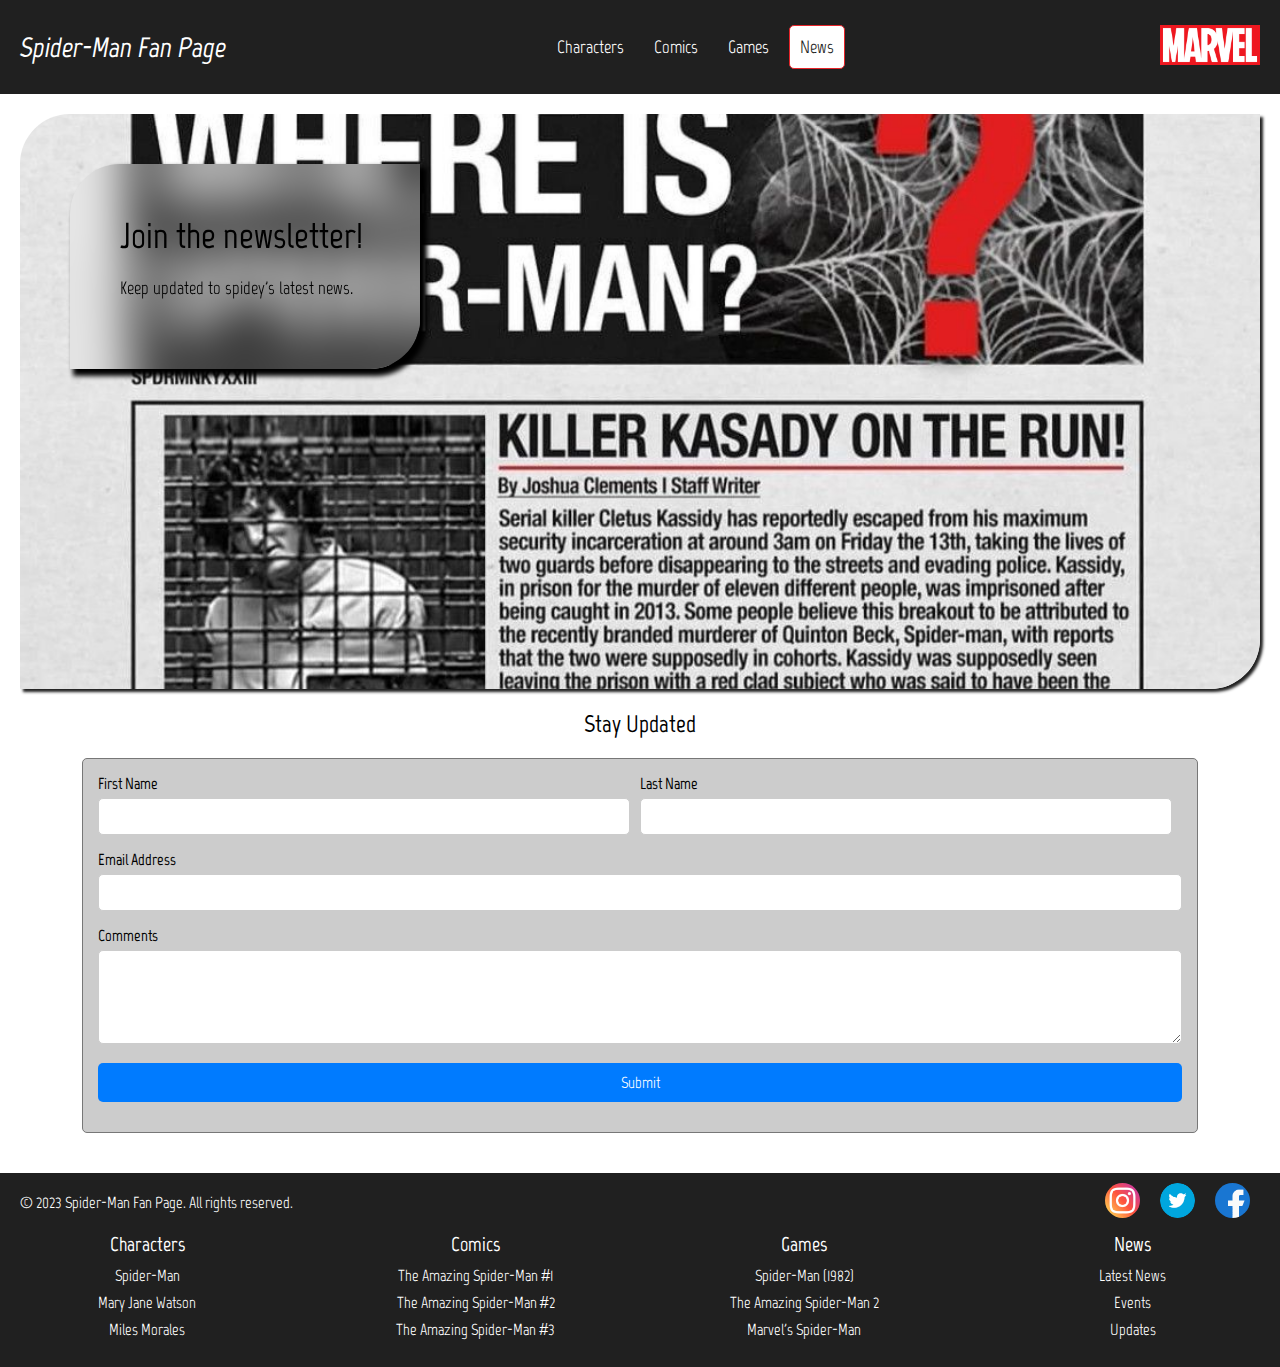
<file: html/news.html>
<!DOCTYPE html>
<html lang="en">
<head>
  <!--METADATA-->
  <meta charset="UTF-8">
  <meta name="viewport" content="width=device-width, initial-scale=1.0">
  <meta name="description" content="Spidey's Fan Page">
  <meta name="keywords" content="spiderman fan page html css js">
  <!--Google fonts-->
  <link rel="preconnect" href="https://fonts.googleapis.com">
  <link rel="preconnect" href="https://fonts.gstatic.com" crossorigin>
  <link href="https://fonts.googleapis.com/css2?family=Marvel:ital,wght@0,400;0,700;1,400;1,700&display=swap" rel="stylesheet">
  <!--Animate.css-->
  <link rel="stylesheet" href="https://cdnjs.cloudflare.com/ajax/libs/animate.css/4.1.1/animate.min.css"/>
  <!--CSS-->
  <link rel="stylesheet" href="../css/news.css">
  <link rel="shortcut icon" href="../favicon.ico" type="image/x-icon">
  <title>Newsletter</title>
</head>
<body>
  <header>
    <a href="../index.html"><h1>Spider-Man Fan Page</h1></a>
    <nav class="main-nav">
      <ul>
        <li><a href="./characters.html">Characters</a></li>
        <li><a href="./comics.html">Comics</a></li>
        <li><a href="./games.html">Games</a></li>
        <li aria-current="true"><a href="./news.html">News</a></li>
      </ul>
    </nav>
    <a href="https://www.marvel.com/" target="_blank" rel="noopener noreferrer">
      <img src="../img/Marvel_Logo.svg.png" alt="Marvel_Logo">
    </a>
  </header>

  <main class="animate__animated animate__fadeIn" id="content-container">
    <section class="hero-section">
      <div class="hero-content">
        <h2>Join the newsletter!</h2>
        <p>Keep updated to spidey's latest news.</p>
      </div>
    </section>

    <section class="news">
      <h2>Stay Updated</h2>
      <form action="#" method="POST">
        <div class="form-group flex-container">
          <div class="first-name">
            <label for="first-name">First Name</label>
            <input type="text" id="first-name" name="first-name" required>
          </div>
          <div class="last-name">
            <label for="last-name">Last Name</label>
            <input type="text" id="last-name" name="last-name" required>
          </div>
        </div>
        <div class="form-group">
          <label for="email">Email Address</label>
          <input type="email" id="email" name="email" required>
        </div>
        <div class="form-group">
          <label for="comments">Comments</label>
          <textarea id="comments" name="comments" rows="4" required></textarea>
        </div>
        <div class="form-group">
          <input type="submit" value="Submit">
        </div>
      </form>
    </section>
  </main>
  
  <footer>
    <div class="info">
      <p>&copy; 2023 Spider-Man Fan Page. All rights reserved.</p>
      <div class="logo-container">
        <a href="https://www.instagram.com/spiderman/" target="_blank" rel="noopener noreferrer">
          <img src="../img/instagram.png" alt="spidey's instagram page">
        </a>
        <a href="https://twitter.com/SpiderMan" target="_blank" rel="noopener noreferrer">
          <img src="../img/twitter.png" alt="spidey's twitter page">
        </a>
        <a href="https://www.facebook.com/spiderman" target="_blank" rel="noopener noreferrer">        
          <img src="../img/facebook.png" alt="spidey's facebook page">
        </a>
      </div>
    </div>

    <div class="footer-container">
      <div class="footer-section">
        <h3>Characters</h3>
        <ul>
          <li><a href="characters.html">Spider-Man</a></li>
          <li><a href="#">Mary Jane Watson</a></li>
          <li><a href="#">Miles Morales</a></li>
          <!-- Add more character links as needed -->
        </ul>
      </div>
      <div class="footer-section">
        <h3>Comics</h3>
        <ul>
          <li><a href="comics.html">The Amazing Spider-Man #1</a></li>
          <li><a href="#">The Amazing Spider-Man #2</a></li>
          <li><a href="#">The Amazing Spider-Man #3</a></li>
          <!-- Add more comic links as needed -->
        </ul>
      </div>
      <div class="footer-section">
        <h3>Games</h3>
        <ul>
          <li><a href="games.html">Spider-Man (1982)</a></li>
          <li><a href="#">The Amazing Spider-Man 2</a></li>
          <li><a href="#">Marvel's Spider-Man</a></li>
          <!-- Add more game links as needed -->
        </ul>
      </div>
      <div class="footer-section">
        <h3>News</h3>
        <ul>
          <li><a href="news.html">Latest News</a></li>
          <li><a href="#">Events</a></li>
          <li><a href="#">Updates</a></li>
          <!-- Add more news links as needed -->
        </ul>
      </div>
    </div>
  </footer>
</body>
</html>
</file>
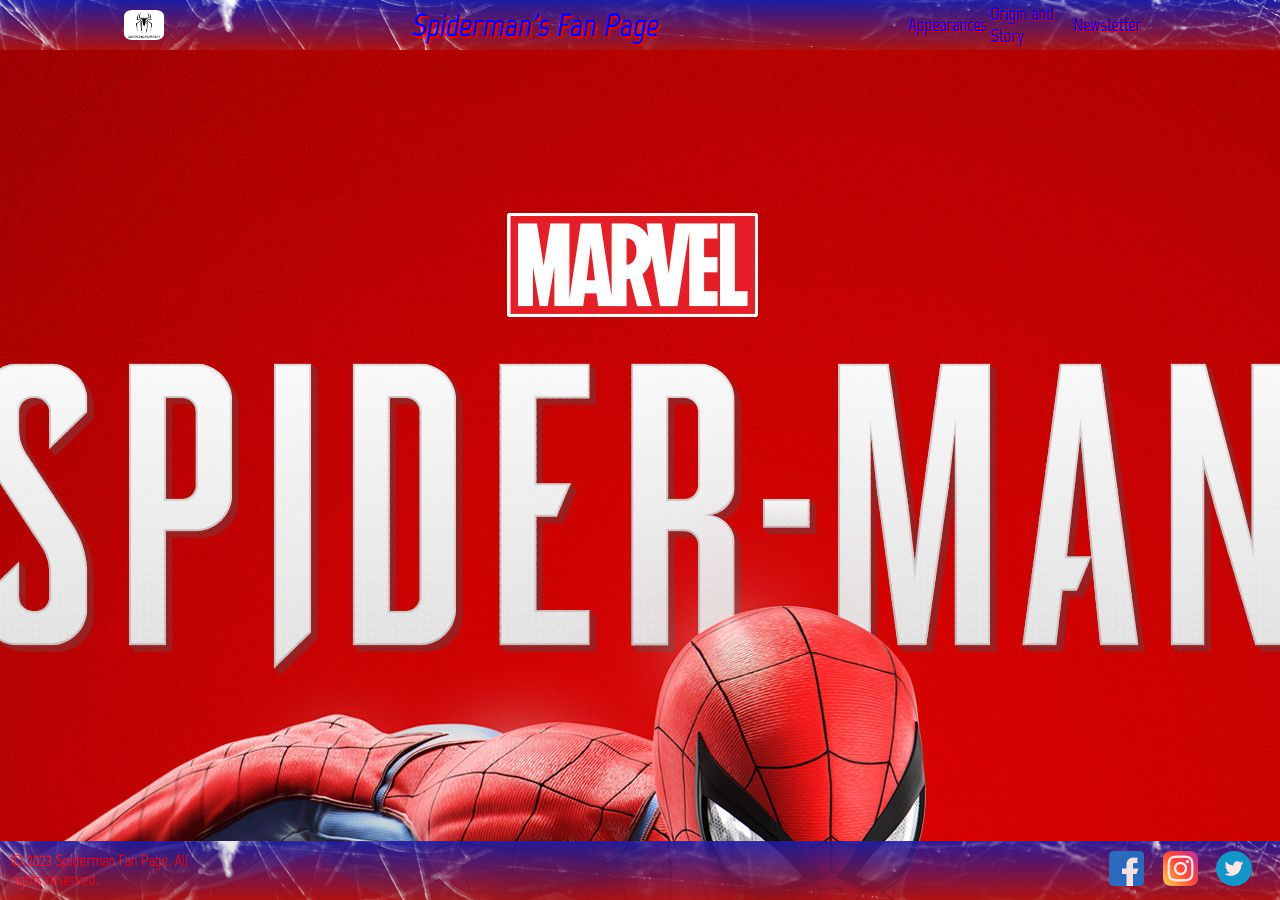
<file: html/origin.html>
<!DOCTYPE html>
<html lang="en">
<head>
  <!-- Metadata -->
  <meta charset="UTF-8">
  <meta http-equiv="X-UA-Compatible" content="IE=edge">
  <meta name="description" content="Spidey's Fan Page">
  <meta name="viewport" content="width=device-width, initial-scale=1.0">
  <!-- Google fonts -->
  <link rel="preconnect" href="https://fonts.googleapis.com">
  <link rel="preconnect" href="https://fonts.gstatic.com" crossorigin>
  <link href="https://fonts.googleapis.com/css2?family=Marvel:ital,wght@0,400;0,700;1,400;1,700&display=swap" rel="stylesheet">
  <!-- CSS -->
  <link rel="stylesheet" href="../css/origin.css">
  <!-- Title -->
  <title>Orgin & Story</title>
</head>
<body>
  <header>
    <img src="../img/spidey.png" alt="spidey's logo">
    <h1>Spiderman's Fan Page</h1>
    <nav>
      <ul>
        <li><a href="../html/filmography.html">Appearances</a></li>
        <li><a href="../html/origin.html">Origin and Story</a></li>
        <li><a href="../html/newsletter.html">Newsletter</a></li>
      </ul>
    </nav>
  </header>

  <main>
    
  </main>

  <footer>
    <p>&copy; 2023 Spiderman Fan Page. All rights reserved.</p>
    <section id="social">
      <a href="https://www.facebook.com/spiderman" target="_blank" rel="noopener noreferrer">
        <img src="../img/facebook.png" alt="facebook">
      </a>
      <a href="https://www.instagram.com/spiderman/" target="_blank" rel="noopener noreferrer">
        <img src="../img/instagram.png" alt="instagram">
      </a>
      <a href="https://twitter.com/SpiderMan" target="_blank" rel="noopener noreferrer">
        <img src="../img/twitter.png" alt="instagram">
      </a>
    </section>
  </footer>
</body>
</html>
</file>
<file: index.css>
@import url("./main.css");

main {
  padding: 20px;
}

.cta-button {
  display: inline-block;
  padding: 10px 20px;
  background-color: #e62429;
  color: #fff;
  text-decoration: none;
  border-radius: 4px;
  font-size: 18px;
  margin-left: 5px;
  transition: all 0.2s;
}

.cta-button:hover {
  background-color: #fff;
  color: #202020;
  transition: all 0.2s;
}

figcaption {
  font-size: 1.2em;
}

.gallery-section {
  margin-top: 40px;
  text-align: center;
}

.gallery-exterior {
  overflow-y: hidden;
  overflow-x: scroll;
}

.image-gallery {
  width: 150%;
  display: flex;
  justify-content: space-between;
  overflow: hidden;
  padding: 10px;
}

.image-gallery img {
  max-width: 75%;
  box-shadow: #202020 3px 3px 3px; 
  border-top-left-radius: 50px;
  border-bottom-right-radius: 50px;
}

.gallery-section .image-gallery #last img {
  box-shadow: none;
}

#last:hover {
  opacity: 0.46;
  transition: all 0.2s;
}

.info-section {
  margin-top: 40px;
  text-align: center;
  width: 80%;
  margin: 20px auto;
}

.info-section p {
  text-align: justify;
  font-size: 25px;
  margin-bottom: 10px;
}

.videogame-section {
  margin-top: 40px;
  text-align: center;
}

.videogame-section .image-gallery {
  align-items: center;
}

.videogame-section .image-gallery #last img {
  box-shadow: none;
}

.videogame-section figure img {
  width: 250px;
}

.comic-section {
  margin-top: 40px;
  text-align: center;
}

.comic-section .image-gallery {
  width: 100%;
  display: grid;
  grid-template-columns: 1fr 1fr 1fr;
  grid-template-columns: 1fr 1fr 1fr;
  gap: 20px; 
  justify-items: stretch;
  align-items: stretch;
}

.comic-section .image-gallery img {
  width: 150px;
}

.comic-section .image-gallery #last img {
  width: 300px;
  box-shadow: none;
}

@media screen and (max-width: 426px)  {
  .image-gallery {
    flex-direction: column;
    width: 100%;
  }

  .comic-section .image-gallery {
    grid-template-columns: 1fr 1fr;
  }
}
</file>
<file: css/characters.css>
@import url('../main.css');
</file>
<file: css/comics.css>
@import url('../main.css');

.hero-section {
  background-image: url('../img/spidey-comics.webp');
  background-size: cover;
  background-position: top;
}

.hero-content {
  text-align: start;
  background-color: transparent;
  backdrop-filter: blur(25px);
  box-shadow: black 5px 5px 5px 2px;
}

.hero-content h2 {
  text-align: start;
}

h2 {
  text-align: center;
}

.comics {
  display: grid;
  grid-template-columns: repeat(3, 1fr);
  gap: 10px;
  margin: 20px;
}

.card {
  display: flex;
  flex-direction: column;
  align-items: center;
  padding: 15px;
  border: 1px solid #777;
  border-radius: 5px;
  background-color: #ccc;
  box-shadow: 0 2px 4px rgba(0, 0, 0, 0.1);
}

.card img {
  width: 100%;
  max-height: 200px;
  object-fit: cover;
  border-radius: 5px;
  margin-bottom: 10px;
}

.card h3 {
  font-size: 20px;
  font-weight: bold;
  margin-bottom: 5px;
}

.card p {
  font-size: 18px;
  color: black;
}

@media screen and (max-width: 426px) {
  .comics{
    grid-template-columns: 1fr;
  }
}
</file>
<file: css/games.css>
@import url('../main.css');

.hero-section {
  background-image: url('../img/milesmorales.jpg');
  background-size: cover;
  background-position: top;
}

.hero-content {
  text-align: left;
}

h2 {
  text-align: center;
}

.game-list-section {
  padding: 20px;
}

.game-list {
  width: 100%;
  border-collapse: collapse;
  margin-top: 20px;
}

.game-list th,
.game-list td {
  border: 1px solid #888;
  padding: 8px;
  text-align: left;
}

.game-list th {
  background-color: #f5f5f5;
}

.game-list td a {
  color: blue;
  text-decoration: none;
}

section h2 a {
color: blue;
}
</file>
<file: css/news.css>
@import url('../main.css');

.hero-section {
  background-image: url('../img/daily-bugle.jpg');
  background-size: cover;
  background-position: center;
}

.hero-content {
  text-align: start;
  background-color: transparent;
  backdrop-filter: blur(25px);
  box-shadow: black 5px 5px 5px 2px;
  color: black;
}

.hero-content h2 {
  text-align: start;
}

.news {
  text-align: center;
  margin: 20px 0;
}

.news h2 {
  font-size: 24px;
  font-weight: bold;
  margin-bottom: 20px;
}

form {
  width: 90%;
  margin: auto;
  border: #777 solid 1px;
  padding: 15px;
  border-radius: 5px;
  background-color: #ccc;
}

.form-group {
  margin-bottom: 15px;
}

.form-group label {
  display: block;
  font-weight: bold;
  margin-bottom: 5px;
  text-align: start;
}

.form-group input,
.form-group textarea {
  width: 100%;
  padding: 8px;
  font-size: 16px;
  border: 1px solid #ccc;
  border-radius: 5px;
}

.form-group textarea {
  resize: vertical;
}

.form-group input[type="submit"] {
  background-color: #007bff;
  color: #fff;
  padding: 10px 15px;
  border: none;
  border-radius: 5px;
  font-size: 16px;
  cursor: pointer;
  transition: background-color 0.3s ease;
}

.form-group input[type="submit"]:hover {
  background-color: #0056b3;
}

.form-group.flex-container {
  display: flex;
  justify-content: center;
}

.first-name, .last-name {
  width: 75%;
  margin-right: 10px;
}

.form-group.flex-container input {
  width: 100%;
}

.form-group.flex-container input:first-child {
  margin-right: 10px;
}

@media screen and (max-width: 426px) {
  .first-name, .last-name {
    width: 100%;
  }
}
</file>
<file: css/origin.css>
/* **************** Genaral styles **************** */

* {
  margin: 0;
  padding: 0;
  text-decoration: none;
  list-style: none;
  font-family: 'Marvel', sans-serif;
  box-sizing: border-box;
}

a {
  text-decoration: none;
  display: inline-block;
}

body {
  background-image: url("../img/17208-spiderman.jpg");
  background-repeat: no-repeat;
  background-position: top;
  object-fit: fill;
  display: grid;
  grid-template-columns: 1fr;
  grid-template-rows: 50px 1fr 50px;
  gap: 5%;
  max-height: 100vh;
}

/* **************** Header & nav **************** */

header {
  display: flex;
  flex-direction: row;
  justify-content: space-around;
  align-items: center;
  background-image: url("../img/—Pngtree—spider\ spider\ web\ er\ cobweb_3940716.png"), linear-gradient(to top, rgb(172, 18, 18), rgb(28, 28, 165));
  background-position: center;
}

header img {
  max-width: 60%;
  max-height: 60%;
  background-color: white;
  border-radius: 20%;
}

header h1 {
  font-weight: 700;
  font-style: italic;
  color: blue;
  text-shadow: red 2px 2px 2px;
}

header ul {
  display: flex;
  flex-direction: row;
  flex-wrap: nowrap;
  justify-content: space-evenly;
  align-items: center;
}

header ul li {
  font-size: large;
  color: blue !important;
  text-shadow: red 1px 1px 1px;
  font-weight: 700;
  width: 100%;
}

/* **************** Main **************** */

/* **************** Footer **************** */

footer {
  display: flex;
  flex-flow: row nowrap;
  justify-content: space-between;
  align-items: center;
  background-image: url("../img/—Pngtree—spider\ spider\ web\ er\ cobweb_3940716.png"), linear-gradient(to top, rgb(172, 18, 18), rgb(28, 28, 165));
  background-position: center;
  opacity: 0.9;
  color: red;
  padding: 10px;
  position: absolute;
  bottom: 0;
}

footer section {
  display: flex;
  flex-flow: row nowrap;
  justify-content: flex-end;
  gap: 0;
}

footer section a {
  width: 5%;
}

footer section a img {
  max-width: 66%;
}
</file>
